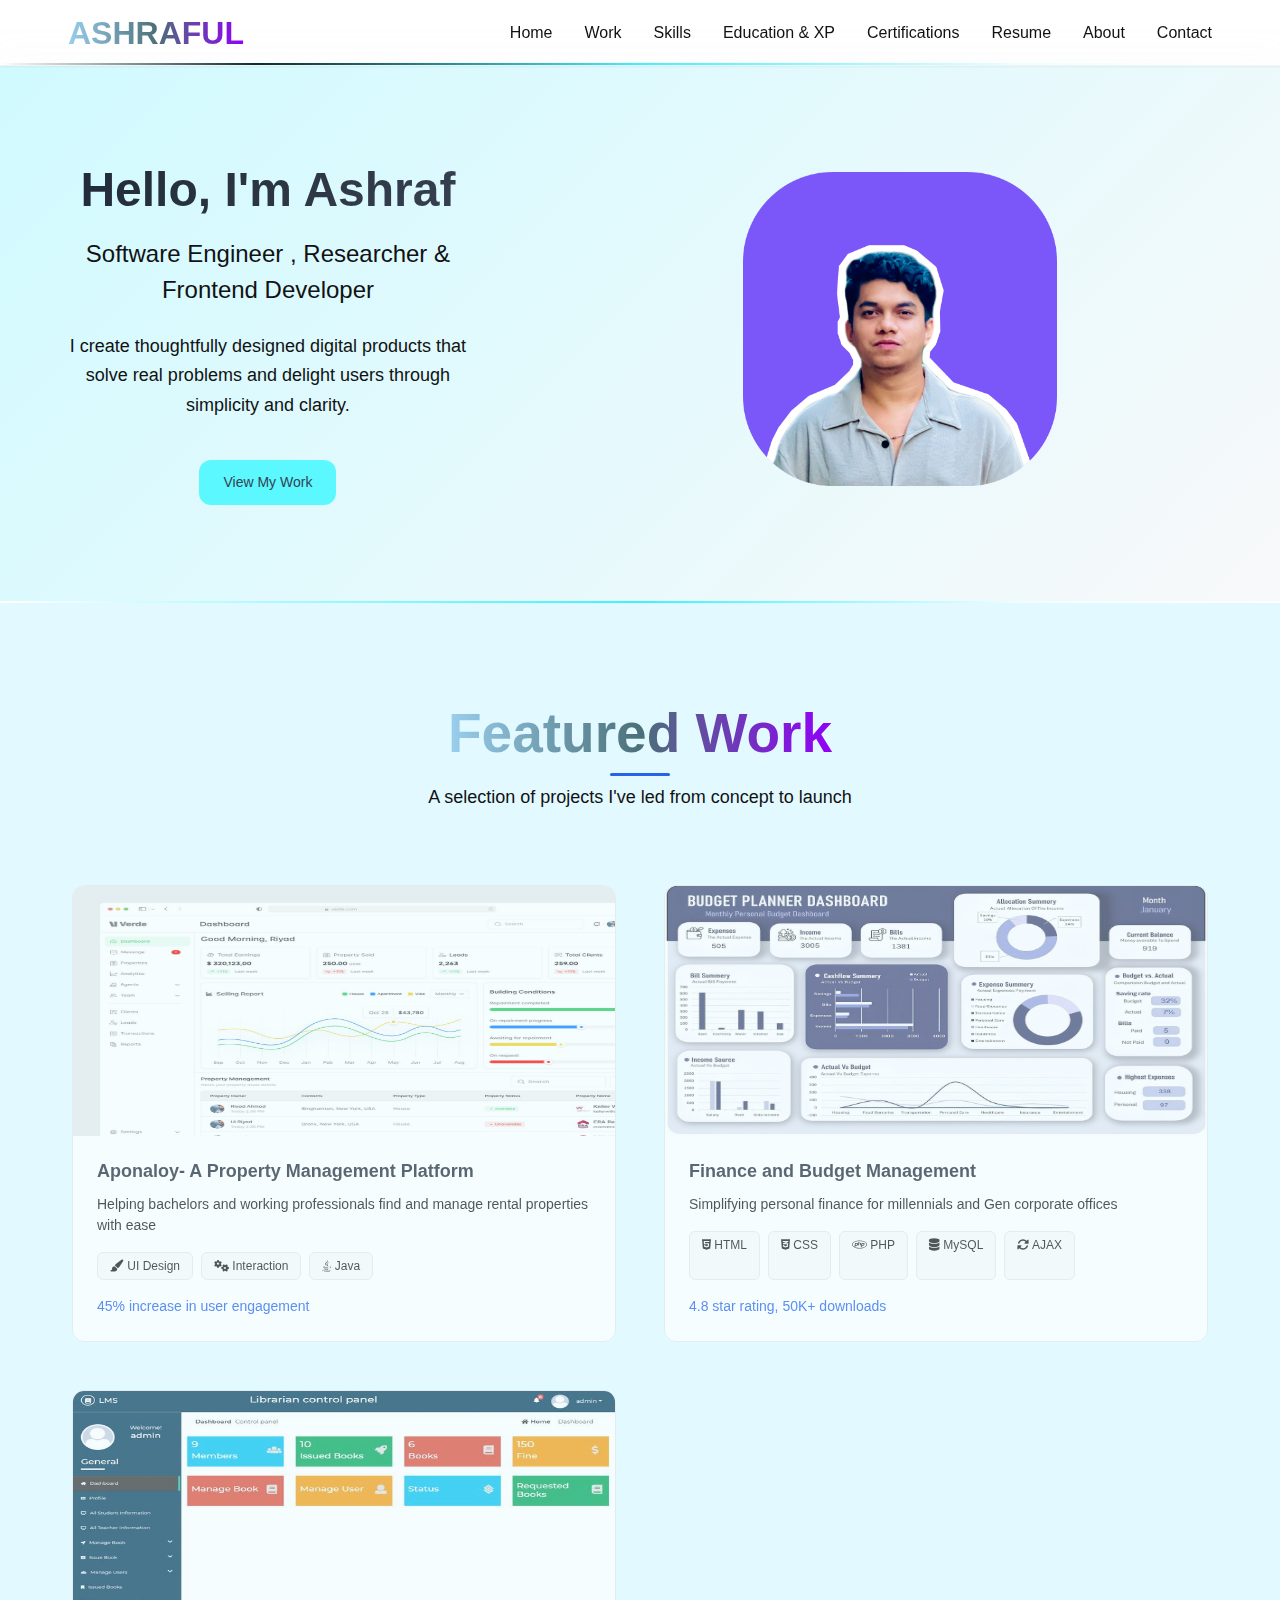
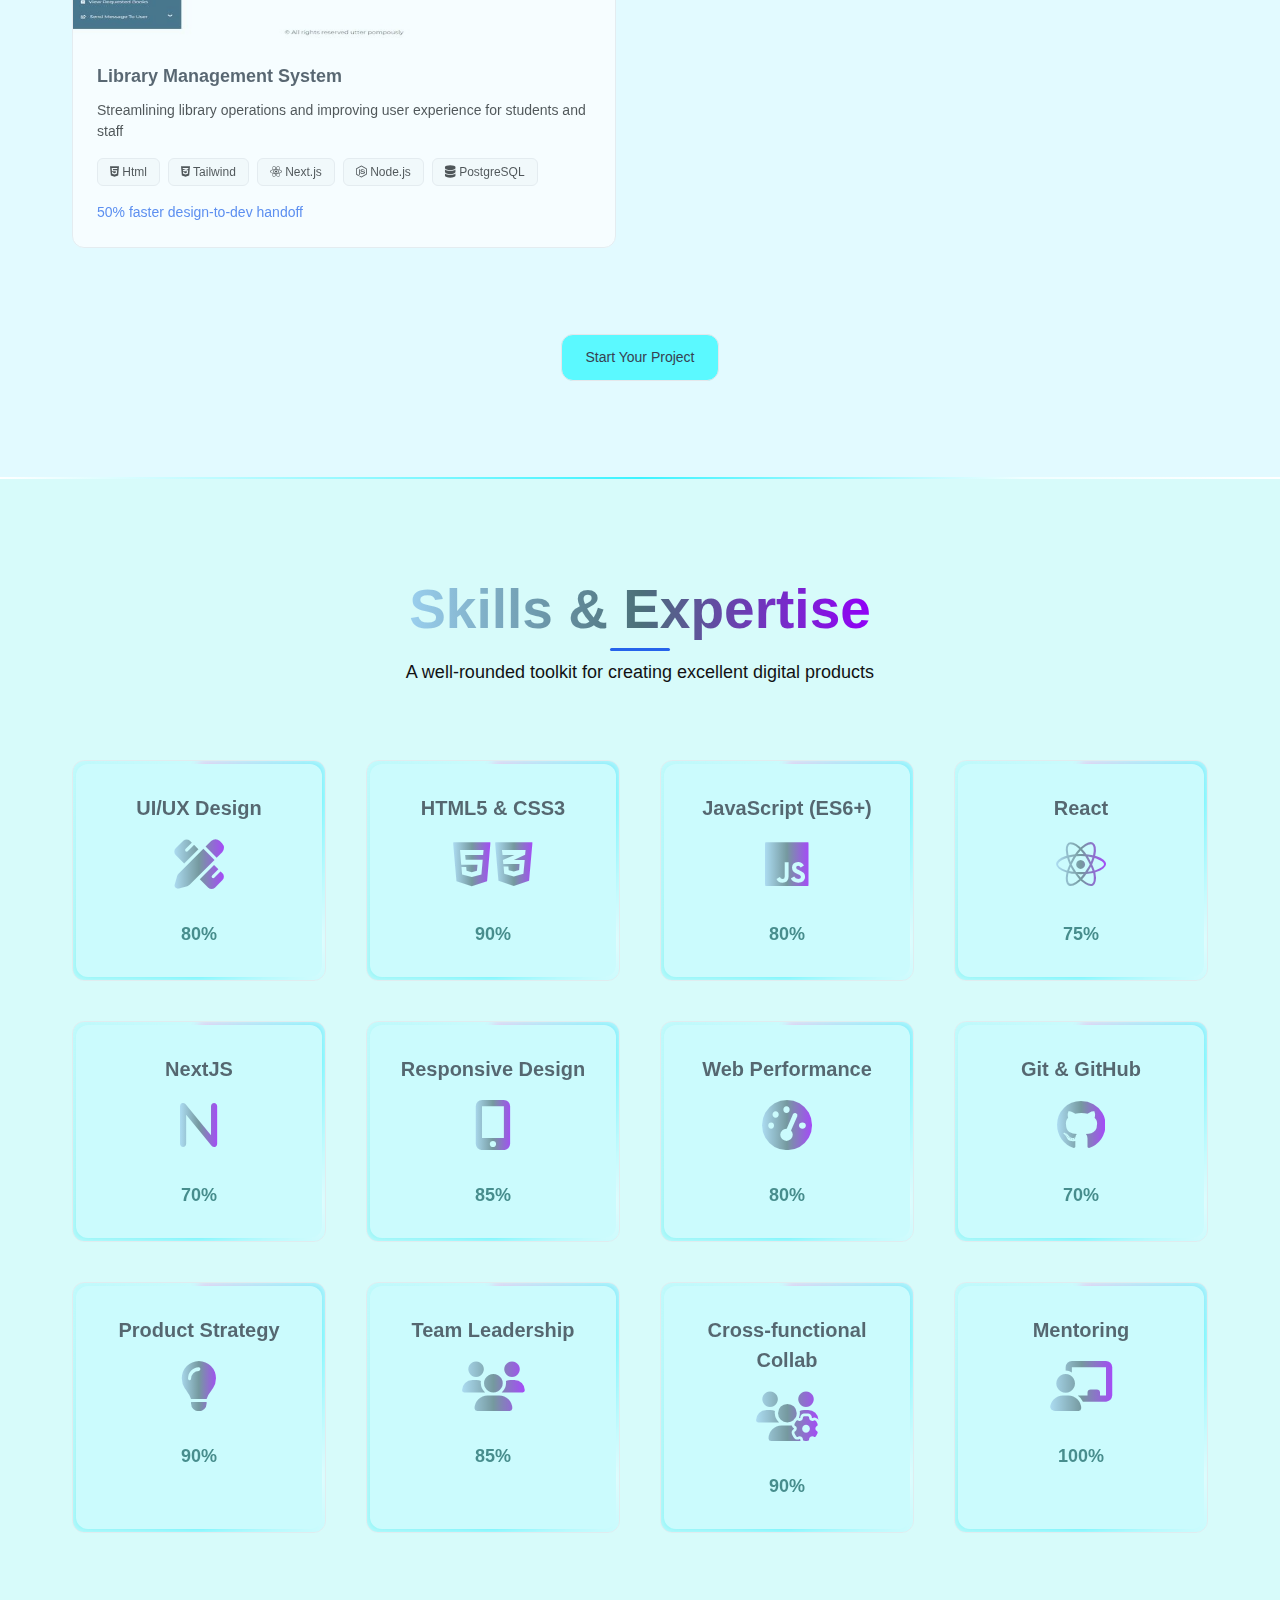
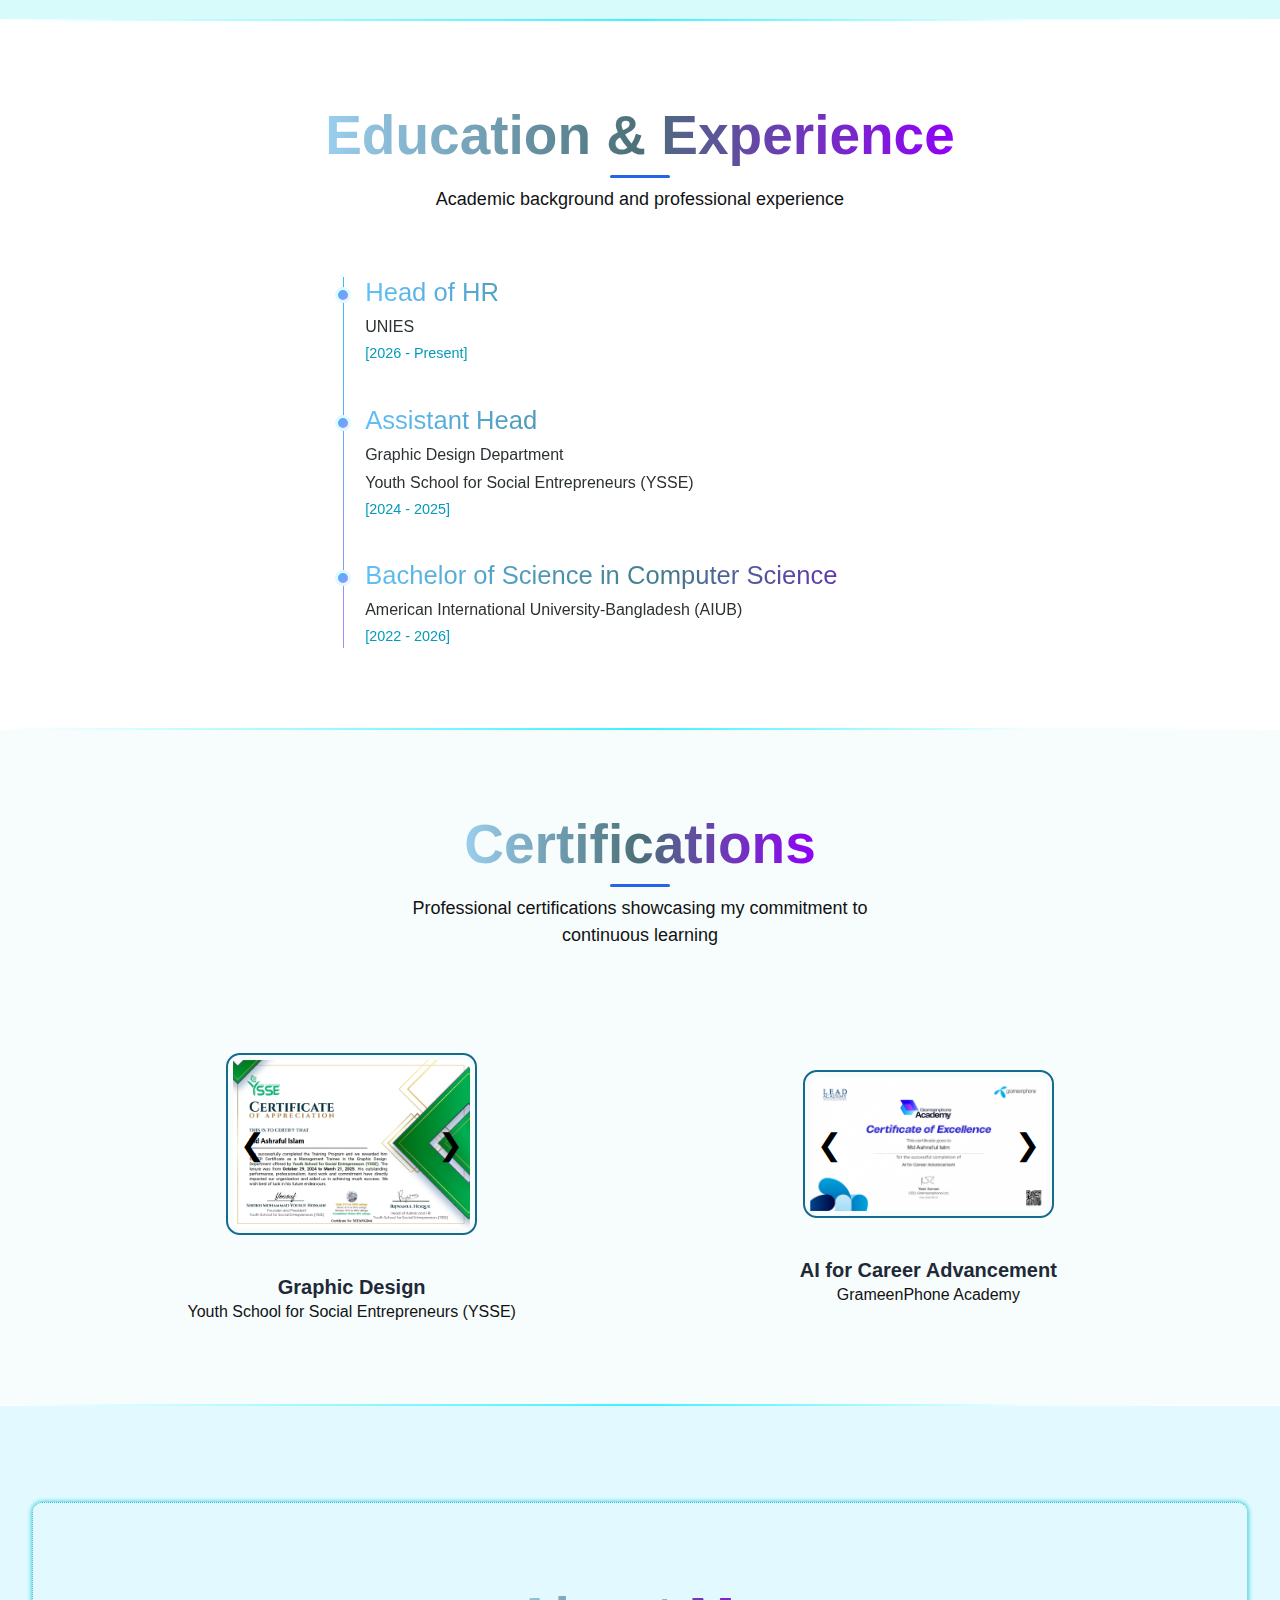
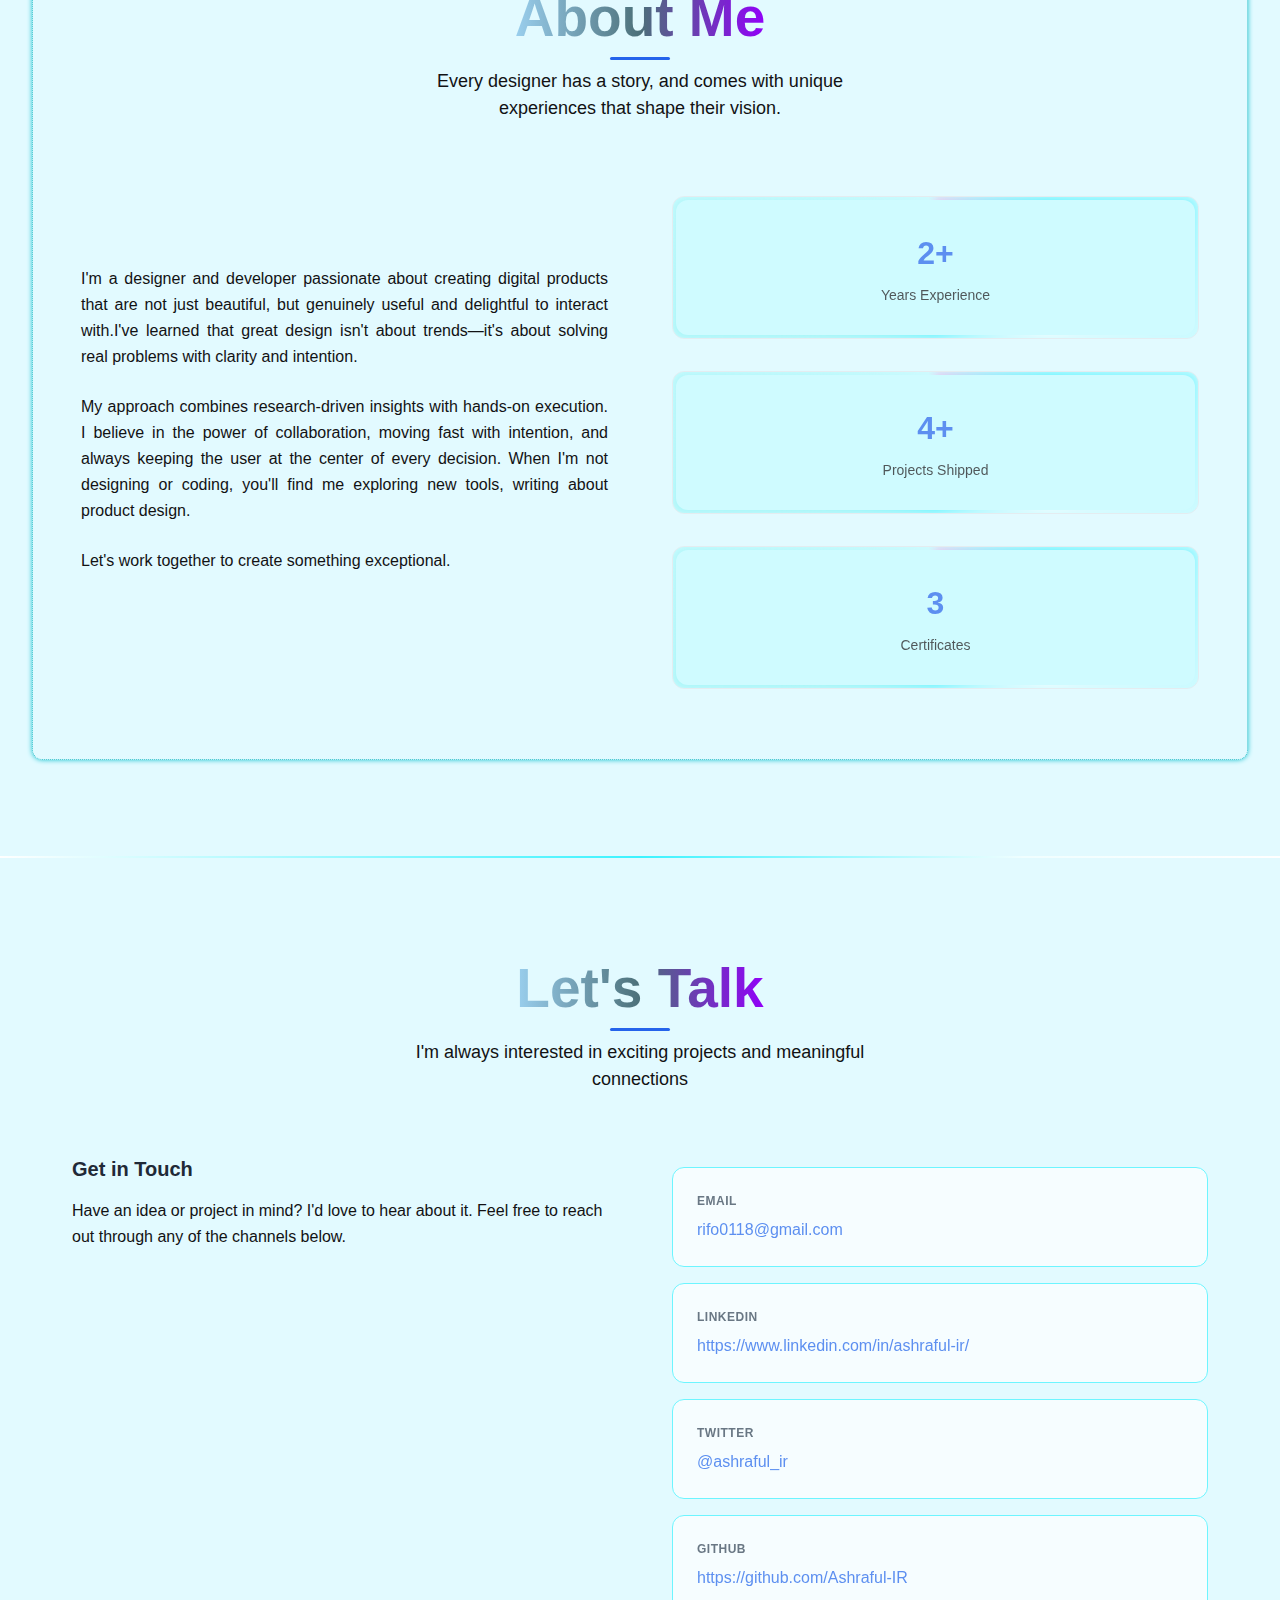
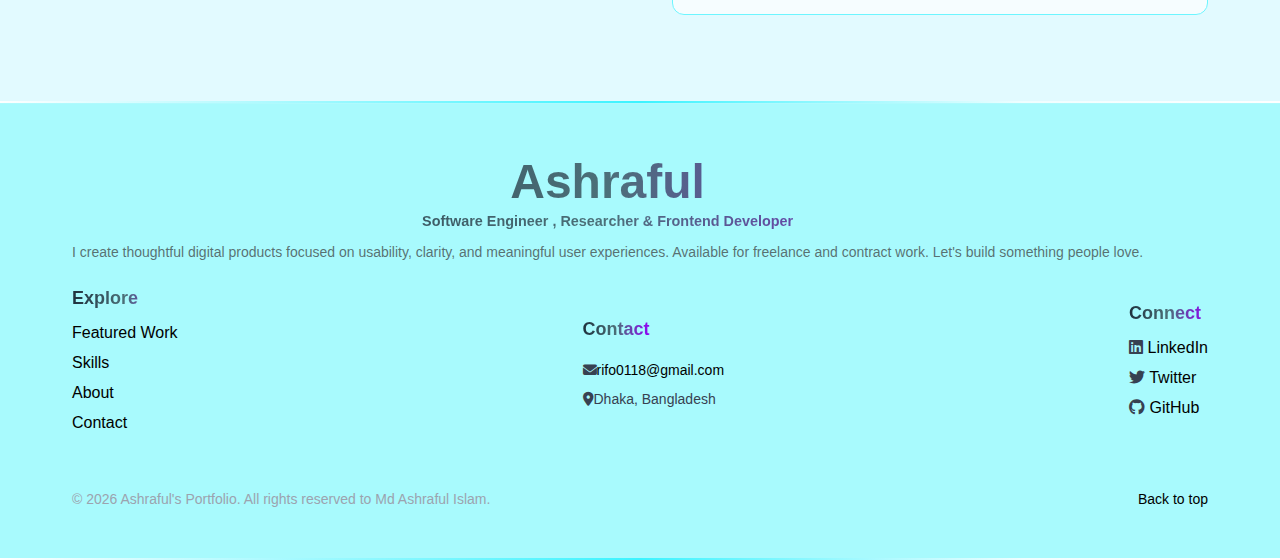
<file: index.html>
<!doctype html>
<html lang="en">

<head>
  <meta charset="UTF-8" />
  <meta name="viewport" content="width=device-width, initial-scale=1.0" />
  <meta name="description" content="Professional portfolio showcasing innovative work and expertise" />
  <title>Ashraf</title>
  <link rel="stylesheet" href="styles.css" />
  <!-- <link rel="stylesheet" href="responsive.css" />
   <link rel="stylesheet" href="style.css" /> -->
  <link rel="stylesheet" href="https://cdnjs.cloudflare.com/ajax/libs/font-awesome/6.5.1/css/all.min.css" />
  <style>
  </style>
</head>

<body>
  <!-- Navigation -->
  <nav class="navbar">
    <div class="nav-container">
      <div class="nav-logo">
        <a href="#hero">ASHRAFUL</a>
      </div>
      <ul class="nav-menu">
        <li><a href="#hero" class="nav-link">Home</a></li>
        <li><a href="#work" class="nav-link">Work</a></li>
        <li><a href="#skills" class="nav-link">Skills</a></li>
        <li><a href="#education" class="nav-link">Education & XP</a></li>
        <li><a href="#certification" class="nav-link">Certifications</a></li>
        <li><a href="#resume" class="nav-link">Resume</a></li>
        <li><a href="#about" class="nav-link">About</a></li>
        <li><a href="#contact" class="nav-link">Contact</a></li>
      </ul>
      <div class="hamburger" role="button" aria-label="Toggle navigation">
        <span></span>
        <span></span>
        <span></span>
      </div>
    </div>
  </nav>
  <!-- Hero Section -->
  <section id="hero" class="hero">
    <div class="container">
      <div class="hero-content">
        <h1 class="hero-title">Hello, I'm Ashraf</h1>
        <p class="hero-subtitle">
          Software Engineer , Researcher & Frontend Developer
        </p>
        <p class="hero-statement">
          I create thoughtfully designed digital products that solve real
          problems and delight users through simplicity and clarity.
        </p>
        <a href="#work" class="btn btn-primary">View My Work</a>
      </div>
    </div>

    <div>
      <img src="assets/Image/ashraf.PNG" alt="Picture of Ashraf" />
    </div>
  </section>
  <section id="line" class="line"></section>
  <!-- Work Section -->
  <section id="work" class="work">
    <div class="container">
      <div class="section-header">
        <h2>Featured Work</h2>
        <p>A selection of projects I've led from concept to launch</p>
      </div>

      <div class="projects-grid">
        <!-- Project 1 -->
        <a href="#blank" class="project-card">
          <div class="project-image">
            <img src="assets/Image/Property.png" alt="Project 1 Preview" />
          </div>
          <div class="project-info">
            <h3>Aponaloy- A Property Management Platform</h3>
            <p class="project-problem">
              Helping bachelors and working professionals find and manage rental properties with ease
            </p>
            <div class="project-tags">
              <span class="tag"><i class="fas fa-paint-brush"></i> UI Design</span>
              <span class="tag"><i class="fas fa-cogs"></i> Interaction</span>
              <span class="tag"><i class="fab fa-java"></i> Java</span>
            </div>
            <p class="project-outcome">45% increase in user engagement</p>
          </div>
        </a>

        <!-- Project 2 -->
        <a href="#blank" class="project-card">
          <div class="project-image">
            <img src="assets/Image/F&B.png" alt="Project 2 Preview" />
          </div>
          <div class="project-info">
            <h3>Finance and Budget Management</h3>
            <p class="project-problem">
              Simplifying personal finance for millennials and Gen corporate offices </p>
            <div class="project-tags">
              <span class="tag"><i class="fab fa-html5"></i> HTML</span>
              <span class="tag"><i class="fab fa-css3-alt"></i> CSS</span>
              <span class="tag"><i class="fab fa-php"></i> PHP</span>
              <span class="tag"><i class="fas fa-database"></i> MySQL</span>
              <span class="tag"><i class="fas fa-sync-alt"></i> AJAX</span>
            </div>
            <p class="project-outcome">4.8 star rating, 50K+ downloads</p>
          </div>
        </a>

        <!-- Project 3 -->
        <a href="#blank" class="project-card">
          <div class="project-image">
            <img src="assets/Image/image.png" alt="Project 3 Preview" />
          </div>
          <div class="project-info">
            <h3>Library Management System</h3>
            <p class="project-problem">
              Streamlining library operations and improving user experience for students and staff
            </p>
            <div class="project-tags">
              <span class="tag"><i class="fab fa-html5"></i> Html</span>
              <span class="tag"> <i class="fab fa-css3-alt"></i> Tailwind</span>
              <span class="tag"> <i class="fab fa-react"></i> Next.js</span>
              <span class="tag"><i class="fab fa-node-js"></i> Node.js</span>
              <span class="tag"> <i class="fas fa-database"></i> PostgreSQL</span>
            </div>
            <p class="project-outcome">50% faster design-to-dev handoff</p>
          </div>
        </a>

        <!-- Project 4 -->
        <!-- <a href="projects/project-4.html" class="project-card">
            <div class="project-image">
              <img src="assets/Image/IMG_5168.PNG" alt="Project 4 Preview" />
            </div>
            <div class="project-info">
              <h3>Learning Platform Redesign</h3>
              <p class="project-problem">
                Making online education more engaging and accessible
              </p>
              <div class="project-tags">
                <span class="tag">Web Design</span>
                <span class="tag">Accessibility</span>
                <span class="tag">Vue.js</span>
              </div>
              <p class="project-outcome">
                65% improvement in course completion
              </p>
            </div>
          </a> -->
      </div>

      <div class="cta-center">
        <a href="#contact" class="btn btn-secondary">Start Your Project</a>
      </div>
    </div>
  </section>
  <section id="" class="line"></section>
  <!-- Skills Section -->
  <section id="skills" class="skills">
    <div class="container">
      <div class="section-header">
        <h2>Skills & Expertise</h2>
        <p>A well-rounded toolkit for creating excellent digital products</p>
      </div>

      <div class="skills-grid">
        <div class="skill-category">
          <p class="heading">UI/UX Design</p>
          <p><i class="fas fa-pencil-ruler"></i></p>
          <p class="percentage">80%</p>
        </div>

        <div class="skill-category">
          <p class="heading">HTML5 & CSS3</p>
          <p><i class="fab fa-html5"></i> <i class="fab fa-css3-alt"></i></p>
          <p class="percentage">90%</p>

        </div>
        <div class="skill-category">
          <p class="heading">JavaScript (ES6+)</p>
          <p><i class="fab fa-js"></i></p>
          <p class="percentage">80%</p>

        </div>
        <div class="skill-category">
          <p class="heading">React</p>
          <p><i class="fa-brands fa-react"></i></p>
          <p class="percentage">75%</p>
        </div>
        <div class="skill-category">
          <p class="heading">NextJS</p>
          <p><i class="fa-solid fa-n"></i></p>
          <p class="percentage">70%</p>
        </div>
        <div class="skill-category">
          <p class="heading">Responsive Design</p>
          <p><i class="fas fa-mobile-alt"></i></p>
          <p class="percentage">85%</p>
        </div>
        <div class="skill-category">
          <p class="heading">Web Performance</p>
          <p><i class="fas fa-tachometer-alt"></i></p>
          <p class="percentage">80%</p>

        </div>

        <div class="skill-category">
          <p class="heading">Git & GitHub</p>
          <p><i class="fab fa-github"></i></p>
          <p class="percentage">70%</p>
        </div>

        <div class="skill-category">
          <p class="heading">Product Strategy</p>
          <p><i class="fas fa-lightbulb"></i></p>
          <p class="percentage">90%</p>

        </div>
        <div class="skill-category">
          <p class="heading">Team Leadership</p>
          <p><i class="fas fa-users"></i></p>
          <p class="percentage">85%</p>

        </div>
        <div class="skill-category">
          <p class="heading">Cross-functional Collab</p>
          <p><i class="fas fa-users-cog"></i></p>
          <p class="percentage">90%</p>

        </div>
        <div class="skill-category">
          <p class="heading">Mentoring</p>
          <p><i class="fas fa-chalkboard-teacher"></i></p>
          <p class="percentage">100%</p>
        </div>
      </div>
  </section>
  <section id="" class="line"></section>
  <!-- Education Section -->
  <section id="education" class="education">
    <div class="container">
      <div class="section-header">
        <h2>Education & Experience</h2>
        <p>Academic background and professional experience</p>
      </div>

      <div class="education-grid">
        <div class="education-item">
          <h3>Head of HR</h3>
          <p class="institution">UNIES</p>
          <p class="duration">[2026 - Present]</p>
          <!-- <p class="details">
                Graduated with honors, GPA: 3.8/4.0. Relevant coursework:
                Data Structures, Algorithms, Web Development, Database Systems.
              </p> -->
        </div>
        <div class="education-item">
          <h3>Assistant Head</h3>
          <p class="institution">Graphic Design Department</p>
          <p class="institution">Youth School for Social Entrepreneurs (YSSE)</p>
          <p class="duration">[2024 - 2025]</p>
          <!-- <p class="details">
              Graduated with honors, GPA: 3.8/4.0. Relevant coursework:
              Data Structures, Algorithms, Web Development, Database Systems.
            </p> -->
        </div>
        <div class="education-item">
          <h3>Bachelor of Science in Computer Science</h3>
          <p class="institution">American International University-Bangladesh (AIUB)</p>
          <p class="duration">[2022 - 2026]</p>
          <!-- <p class="details">
              Graduated with honors, GPA: 3.8/4.0. Relevant coursework:
              Data Structures, Algorithms, Web Development, Database Systems.
            </p> -->
        </div>
      </div>
  </section>
  <section id="" class="line"></section>
  <section id="certification" class="certification">
    <div class="container">
      <div class="section-header">
        <h2>Certifications</h2>
        <p>Professional certifications showcasing my commitment to continuous learning</p>
      </div>
      <div class="Ultimate-CC">
        <div class="C-container">
          <div class="cert-slider">
            <button class="cert-btn prev">&#10094;</button>
            <div class="cert-track">
              <img src="assets/Certificate/Intern.jpg" class="cert-slide">
              <img src="assets/Certificate/1.jpg" class="cert-slide">
              <img src="assets/Certificate/2.jpg" class="cert-slide">
              <img src="assets/Certificate/4.JPG" class="cert-slide">
            </div>

            <button class="cert-btn next">&#10095;</button>

          </div>
          <div class="cert-description">
            <h3>Graphic Design</h3>
            <p>Youth School for Social Entrepreneurs (YSSE)</p>
          </div>
        </div>

        <div class="C-container">
          <div class="cert-slider">
            <button class="cert-btn prev">&#10094;</button>
            <div class="cert-track">
              <img src="assets/Certificate/gp.jpg" class="cert-slide">

            </div>

            <button class="cert-btn next">&#10095;</button>

          </div>
          <div class="cert-description">
            <h3>AI for Career Advancement</h3>
            <p>GrameenPhone Academy</p>

          </div>
        </div>
      </div>
    </div>

  </section>
  <section id="" class="line"></section>
  <!-- About Section -->
  <section id="about" class="about">
    <div class="section-style">
      <div class="container">
        <div class="section-header">
          <h2>About Me</h2>
          <p>Every designer has a story, and comes with unique experiences that shape their vision.</p>
        </div>
        <div class="about-content">
          <div class="about-text">
            <p>
              I'm a designer and developer passionate about creating digital
              products that are not just beautiful, but genuinely useful and
              delightful to interact with.I've learned that
              great design isn't about trends—it's about solving real problems
              with clarity and intention.
            </p>
            <p>
              My approach combines research-driven insights with hands-on
              execution. I believe in the power of collaboration, moving fast
              with intention, and always keeping the user at the center of every
              decision. When I'm not designing or coding, you'll find me
              exploring new tools, writing about product design.
            </p>
            <p>Let's work together to create something exceptional.</p>
          </div>
          <div class="about-stats">
            <div class="skill-category">
              <div class="stat-number">2+</div>
              <div class="stat-label">Years Experience</div>
            </div>
            <div class="skill-category">
              <div class="stat-number">4+</div>
              <div class="stat-label">Projects Shipped</div>
            </div>
            <div class="skill-category">
              <div class="stat-number">3</div>
              <div class="stat-label">Certificates</div>

          </div>
        </div>
      </div>
    </div>

  </section>
  <section id="" class="line"></section>
  <!-- Contact Section -->
  <section id="contact" class="contact">
    <div class="container">
      <div class="section-header">
        <h2>Let's Talk</h2>
        <p>
          I'm always interested in exciting projects and meaningful
          connections
        </p>
      </div>

      <div class="contact-content">
        <div class="contact-info">
          <h3>Get in Touch</h3>
          <p>
            Have an idea or project in mind? I'd love to hear about it. Feel
            free to reach out through any of the channels below.
          </p>
        </div>

        <div class="contact-links">
          <a href="mailto:rifo0118@gmail.com" class="contact-link">
            <span class="link-label">Email</span>
            <span class="link-value">rifo0118@gmail.com</span>
          </a>
          <a href="https://linkedin.com" target="_blank" rel="noopener noreferrer" class="contact-link">
            <span class="link-label">LinkedIn</span>
            <span class="link-value">https://www.linkedin.com/in/ashraful-ir/</span>
          </a>
          <a href="https://twitter.com" target="_blank" rel="noopener noreferrer" class="contact-link">
            <span class="link-label">Twitter</span>
            <span class="link-value">@ashraful_ir</span>
          </a>
          <a href="https://github.com" target="_blank" rel="noopener noreferrer" class="contact-link">
            <span class="link-label">GitHub</span>
            <span class="link-value">https://github.com/Ashraful-IR</span>
          </a>
        </div>
      </div>
    </div>
  </section>
  <section id="" class="line"></section>
  <!-- Footer -->
  <footer class="footer">
    <div class="container footer-grid">
      <div class="footer-about">
        <h3 style="text-align: center; font-size: 3em">
          Ashraful
          <span style="display: block; font-size: 0.3em">Software Engineer , Researcher & Frontend Developer</span>
        </h3>
        <p>
          I create thoughtful digital products focused on usability, clarity,
          and meaningful user experiences. Available for freelance and
          contract work. Let's build something people love.
        </p>
      </div>

      <div class="footer-links">
        <h4>Explore</h4>
        <ul>
          <li><a href="#work">Featured Work</a></li>
          <li><a href="#skills">Skills</a></li>
          <li><a href="#about">About</a></li>
          <li><a href="#contact">Contact</a></li>
        </ul>
      </div>

      <div class="footer-contact">
        <h4>Contact</h4>
        <span><i class="fas fa-envelope"></i><a href="mailto:rifo0118@gmail.com">rifo0118@gmail.com</a></span>
        <span><i class="fas fa-map-marker-alt"></i>Dhaka, Bangladesh</span>
      </div>

      <div class="footer-social">
        <h4>Connect</h4>
        <ul class="social-list">
          <li>
            <i class="fab fa-linkedin"></i>
            <a href="https://linkedin.com" target="_blank" rel="noopener noreferrer">LinkedIn</a>
          </li>
          <li>
            <i class="fab fa-twitter"></i>
            <a href="https://twitter.com" target="_blank" rel="noopener noreferrer">Twitter</a>
          </li>
          <li>
            <i class="fab fa-github"></i>
            <a href="https://github.com" target="_blank" rel="noopener noreferrer">GitHub</a>
          </li>
        </ul>
      </div>

      <div class="footer-bottom" aria-hidden="false">
        <p class="small">
          &copy; 2026 Ashraful's Portfolio. All rights reserved to Md Ashraful
          Islam.
        </p>
        <a href="#hero" class="scroll-to-top">Back to top</a>
      </div>
    </div>
  </footer>
  <section id="" class="line"></section>
  <script src="script.js"></script>
</body>

</html>
</file>
<file: styles.css>
/* *
 * Portfolio Website - Global Styles
 * Design System: Minimal, Professional, Accessible
 */

/* ========== CSS Custom Properties ========== */
:root {
  /* Color Palette */
  --color-primary: #2563eb;
  /* Accent color - Professional blue */
  --color-bg-light: #ffffff;
  /* Main background */
  --color-bg-gray: #f8f9fa;
  /* Secondary background */
  --color-text-primary: #1f2937;
  /* Body text - Dark gray */
  --color-text-secondary: #121214;
  /* Muted text - Medium gray */
  --color-text-muted: #9ca3af;
  /* Very muted - Light gray */
  --color-border: #e5e7eb;
  /* Subtle borders */
  --color-border-light: #f3f4f6;
  /* Very subtle borders */

  /* Typography */
  --font-family-display:
    -apple-system, BlinkMacSystemFont, "Segoe UI", "Helvetica Neue", sans-serif;
  --font-family-body:
    -apple-system, BlinkMacSystemFont, "Segoe UI", "Helvetica Neue", sans-serif;
  --font-size-xs: 0.75rem;
  /* 12px */
  --font-size-sm: 0.875rem;
  /* 14px */
  --font-size-base: 1rem;
  /* 16px */
  --font-size-lg: 1.125rem;
  /* 18px */
  --font-size-xl: 1.25rem;
  /* 20px */
  --font-size-2xl: 1.5rem;
  /* 24px */
  --font-size-3xl: 2rem;
  /* 32px */
  --font-size-4xl: 2.5rem;
  /* 40px */
  --font-size-5xl: 3rem;
  /* 48px */

  /* Line Heights */
  --line-height-tight: 1.25;
  --line-height-snug: 1.375;
  --line-height-normal: 1.5;
  --line-height-relaxed: 1.625;
  --line-height-loose: 2;

  /* Spacing Scale */
  --space-1: 0.25rem;
  /* 4px */
  --space-2: 0.5rem;
  /* 8px */
  --space-3: 0.75rem;
  /* 12px */
  --space-4: 1rem;
  /* 16px */
  --space-5: 1.25rem;
  /* 20px */
  --space-6: 1.5rem;
  /* 24px */
  --space-8: 2rem;
  /* 32px */
  --space-10: 2.5rem;
  /* 40px */
  --space-12: 3rem;
  /* 48px */
  --space-16: 4rem;
  /* 64px */
  --space-20: 5rem;
  /* 80px */
  --space-24: 6rem;
  /* 96px */

  /* Border Radius */
  --radius-sm: 0.375rem;
  /* 6px */
  --radius-md: 0.5rem;
  /* 8px */
  --radius-lg: 0.75rem;
  /* 12px */
  --radius-xl: 1rem;
  /* 16px */

  /* Shadows */
  --shadow-sm: 0 1px 2px 0 rgba(0, 0, 0, 0.05);
  --shadow-md:
    0 4px 6px -1px rgba(0, 0, 0, 0.1), 0 2px 4px -1px rgba(0, 0, 0, 0.06);
  --shadow-lg:
    0 10px 15px -3px rgba(0, 0, 0, 0.1), 0 4px 6px -2px rgba(0, 0, 0, 0.05);
  --shadow-xl:
    0 20px 25px -5px rgba(0, 0, 0, 0.1), 0 10px 10px -5px rgba(0, 0, 0, 0.04);

  /* Transitions */
  --transition-fast: 150ms ease-out;
  --transition-base: 200ms ease-out;
  --transition-slow: 300ms ease-out;
}

/* ========== Reset & Base Styles ========== */
*,
*::before,
*::after {
  margin: 0;
  padding: 0;
  box-sizing: border-box;
}

html {
  scroll-behavior: smooth;
}

body {
  font-family: var(--font-family-body);
  font-size: var(--font-size-base);
  line-height: var(--line-height-normal);
  color: var(--color-text-primary);
  background-color: var(--color-bg-light);
  -webkit-font-smoothing: antialiased;
  -moz-osx-font-smoothing: grayscale;
}

/* Remove default list styles */
ul,
ol {
  list-style: none;
}

/* Links */
a {
  color: var(--color-primary);
  text-decoration: none;
  transition: color var(--transition-base);
}

a:hover {
  color: var(--color-primary);
  opacity: 0.8;
}

a:focus-visible {
  outline: 2px solid var(--color-primary);
  outline-offset: 2px;
}

/* ========== Container ========== */
.container {
  max-width: 1200px;
  margin: 0 auto;
  padding: 0 var(--space-4);
}

.line {
  width: 100%;
  height: 2px;
  background: linear-gradient(
    90deg,
    transparent 0%,
    #3cf3ff 50%,
    #0b2c2f 20%,
    #3cf3ff 50%,
    #f0feff 80%,
    transparent 100%
  );
  /* box-shadow: 0 0 10px #ffffff, 0 0 20px #f2f5f2, 0 0 30px rgba(208, 212, 208, 0.5); */
  /* animation: neon-flow 2.5s infinite; */
  margin: 0 auto;
}
.education {
  padding: 80px 20px;
  background: #ffffff;
  color: #28292c;
  display: flex;
  justify-content: center;
  align-items: center;
}

.education .container {
  max-width: 900px;
  margin: 0 auto;
  position: relative;
}

/* Section Header */

.section-header p {
  margin-top: 10px;
  color: #101b2c;
  font-size: 1.05rem;
  text-align: wrap;
}

/* Timeline Grid */
.education-grid {
  position: relative;
  padding-left: 40px;
  display: flex;
  flex-direction: column;
  gap: 40px;
}

/* Vertical line */
.education-grid::before {
  content: "";
  position: absolute;
  left: 18px;
  top: 0;
  width: 1px;
  height: 100%;
  background: linear-gradient(#38bdf8, #a78bfa);
  /* ===== Minimal Vertical Timeline ===== */
  .education {
    padding: 80px 20px;
    background: #0f172a;
    color: #e5e7eb;
  }

  .education .container {
    max-width: 800px;
    margin: 0 auto;
  }

  /* Timeline */
  .education-grid {
    position: relative;
    padding-left: 40px;
    display: flex;
    flex-direction: column;
    gap: 40px;
  }

  /* Vertical line */
  .education-grid::before {
    content: "";
    position: absolute;
    left: 18px;
    top: 0;
    width: 1px;
    height: 100%;
    background: linear-gradient(#38bdf8, #a78bfa);
    border-radius: 2px;
  }

  /* Timeline node */
  .education-item::before {
    content: "";
    position: absolute;
    left: -30px;
    top: 5px;
    width: 16px;
    height: 16px;
    background: linear-gradient(135deg, #38bdf8, #a78bfa);
    border-radius: 50%;
    border: 3px solid #0f172a;
  }

  /* Text styling */
  .education-item h3 {
    font-size: 1.3rem;
    margin-bottom: 4px;
    color: #f1f5f9;
  }

  .institution {
    font-weight: 600;
    color: #38bdf8;
    margin-bottom: 2px;
  }

  .duration {
    font-size: 0.9rem;
    color: #a78bfa;
    margin-bottom: 4px;
  }

  .details {
    font-size: 0.95rem;
    line-height: 1.5;
    color: #cbd5f1;
  }

  /* Responsive */
  @media (max-width: 600px) {
    .education-grid {
      padding-left: 30px;
      gap: 30px;
    }

    .education-item::before {
      left: -28px;
      width: 12px;
      height: 12px;
      top: 5px;
    }
  }
}

/* Timeline items */
.education-item {
  position: relative;
  /*padding: 20px 25px;*/
  /*background: rgba(15, 23, 42, 0.7);*/
  /*border-radius: 12px;*/
  /*border: 1px solid rgba(148, 163, 184, 0.15);*/
  backdrop-filter: blur(8px);
  transition: transform 0.3s ease;
}

/* Node circle */
.education-item::before {
  content: "";
  position: absolute;
  left: -30px;
  top: 10px;
  width: 16px;
  height: 16px;
  background: linear-gradient(135deg, #38bdf8, #a78bfa);
  border-radius: 50%;
  border: 3px solid #e2faff;
}

/* Hover effect */
.education-item:hover {
  transform: translateX(6px);
}

/* Text */
.education-item h3 {
  font-size: 1.6rem;
  font-weight: 500;
  margin-bottom: 6px;
  background: linear-gradient(
    90deg,
    rgb(95, 192, 248),
    rgb(66, 124, 139),
    rgb(118, 8, 196)
  );
  -webkit-background-clip: text;
  background-clip: text;
  color: transparent;
}

.institution {
  font-weight: 400;
  color: #2c3133;
  margin-bottom: 4px;
}

.duration {
  font-size: 0.9rem;
  color: #059bbc;
  margin-bottom: 12px;
}

.details {
  font-size: 0.95rem;
  line-height: 1.6;
  color: #cbd5f1;
}

/* Responsive */
@media (max-width: 600px) {
  .education-grid {
    padding-left: 30px;
    gap: 30px;
  }

  .education-item::before {
    left: -18px;
    width: 12px;
    height: 12px;
    top: 12px;
  }
}

/* ===== Certification Section ===== */
.certification {
  padding: 80px 20px;
  background: #ddf7f739;
  color: #e5e7eb;
}

.container {
  max-width: 1200px;
  margin: 0 auto;
  padding: 0 15px; /* small padding for mobile */
}
.C-container {
  display: flex;
  flex-direction: column;
  flex-wrap: wrap;
  justify-content: center;
  align-items: center;
  text-align: center;
  width: 49%;
}
.Ultimate-CC {
  display: flex;
  flex-direction: row;
  flex-wrap: wrap;
  justify-content: center;
  align-items: center;
  gap: 20px;
}

/* slider shell */
.cert-slider {
  position: relative;
  overflow: hidden;
  width: 45%;
  max-width: 800px;
  height: auto;
  margin: 40px auto;
  border: 2px solid #166a8e;
  border-radius: 14px;
  box-sizing: border-box;
}

/* moving track */
.cert-track {
  display: flex;
  transition: transform 0.6s cubic-bezier(0.22, 1, 0.36, 1);
}

/* each slide */
.cert-slide {
  flex: 0 0 100%;
  width: 100%;
  height: 80%;
  object-fit: contain;
  padding: 5px;
}

/* buttons */
.cert-btn {
  position: absolute;
  top: 50%;
  transform: translateY(-50%);
  background: transparent;
  color: rgb(0, 0, 0);
  border: none;
  font-size: 30px;
  cursor: pointer;
  z-index: 5;
}

.cert-btn.prev {
  left: 12px;
}
.cert-btn.next {
  right: 12px;
}

.cert-btn:hover {
  color: rgba(251, 248, 248, 0.85);
}

/* Responsive adjustments */

/* Small devices (mobile) */
@media (max-width: 600px) and (max-width: 576px) {
  .cert-slide {
    flex: 0 0 100%;
    height: auto;
  }
  .cert-slider {
    width: auto;
  }
  .C-container {
    flex-direction: column;
  }
  .Ultimate-CC {
    justify-content: center;
  }
}

/* Medium devices (tablet) */
@media (min-width: 601px) and (max-width: 992px) {
  .cert-slide {
    flex: 0 0 50%; /* show 2 slides */
    height: auto;
  }
  .Ultimate-CC {
    justify-content: center;
  }
}

/* Large devices (desktop) */
@media (min-width: 993px) {
  .cert-slide {
    flex: 0 0 33.33%; /* show 3 slides */
    height: auto;
  }
}

/* ========== Typography ========== */
h1,
h2,
h3,
h4,
h5,
h6 {
  font-family: var(--font-family-display);
  color: var(--color-text-primary);
  line-height: var(--line-height-tight);
  font-weight: 600;
}

h1 {
  font-size: var(--font-size-4xl);
}

h2 {
  font-size: var(--font-size-3xl);
  margin-bottom: var(--space-6);
}

h3 {
  font-size: var(--font-size-xl);
}

h4 {
  font-size: var(--font-size-lg);
}

p {
  color: var(--color-text-secondary);
  margin-bottom: var(--space-4);
}

p:last-child {
  margin-bottom: 0;
}

/* ========== Navigation ========== */
.navbar {
  position: fixed;
  top: 0;
  left: 0;
  right: 0;
  background-color: rgba(255, 255, 255, 0.95);
  backdrop-filter: blur(10px);
  border-bottom: 1px solid var(--color-border-light);
  z-index: 1000;
  transition: box-shadow var(--transition-base);
  overflow: hidden;
}

.navbar::after {
  content: "";
  position: absolute;
  bottom: 0;
  left: 0;
  width: 100%;
  height: 2px;
  background: linear-gradient(
    90deg,
    transparent 0%,
    #0b2c2f 20%,
    #3cf3ff 50%,
    #f0feff 80%,

    transparent 100%
  );
  box-shadow:
    0 0 10px #ffffff,
    0 0 20px #f2f5f2,
    0 0 30px rgba(208, 212, 208, 0.5);
  animation: neon-flow 2.5s linear infinite;
}

@keyframes neon-flow {
  0% {
    transform: translateX(-100%);
  }

  100% {
    transform: translateX(100%);
  }
}

.navbar:not(:has(.hamburger:checked)) {
  box-shadow: var(--shadow-sm);
}

.nav-container {
  max-width: 1200px;
  margin: 0 auto;
  padding: var(--space-4) var(--space-4);
  display: flex;
  justify-content: space-between;
  align-items: center;
}

@media (min-width: 768px) {
  .nav-container {
    padding: var(--space-4) var(--space-8);
  }
}

.nav-logo a {
  font-size: var(--font-size-2xl);
  font-weight: 600;
  color: var(--color-text-primary);
  transition: color var(--transition-base);
}

.nav-logo a:hover {
  color: var(--color-primary);
}

.nav-menu {
  display: none;
  gap: var(--space-8);
}

@media (min-width: 768px) {
  .nav-menu {
    display: flex;
  }
}

.nav-link {
  color: var(--color-text-secondary);
  font-size: var(--font-size-1xl);
  font-weight: 500;
  position: relative;
  transition: color var(--transition-base);
}

.nav-link::after {
  content: "";
  position: absolute;
  bottom: -4px;
  left: 0;
  width: 0;
  height: 2px;
  background-color: var(--color-primary);
  transition: width var(--transition-base);
}

.nav-link:hover {
  color: var(--color-primary);
}

.nav-link:hover::after {
  width: 100%;
}

/* Hamburger Menu */
.hamburger {
  display: flex;
  flex-direction: column;
  gap: 5px;
  cursor: pointer;
  background: none;
  border: none;
  padding: 0;
}

@media (min-width: 768px) {
  .hamburger {
    display: none;
  }
}

.hamburger span {
  width: 24px;
  height: 2px;
  background-color: var(--color-text-primary);
  border-radius: var(--radius-md);
  transition: all var(--transition-base);
}

/* Mobile menu active state */
.nav-menu.active {
  display: flex;
  position: absolute;
  top: 64px;
  right: var(--space-4);
  left: var(--space-4);
  background-color: var(--color-bg-light);
  flex-direction: column;
  padding: var(--space-4);
  border-radius: var(--radius-md);
  box-shadow: var(--shadow-lg);
}

/* Space for fixed navbar */
body {
  padding-top: 64px;
}

/* ========== Footer ========== */
.footer {
  background-color: #ffffff;
  color: #000000;
  border-top: 1px solid var(--color-border-light);
  padding: var(--space-8) 0;
}

.footer a {
  color: #000000;
  text-decoration: none;
  transition: color var(--transition-fast);
}

.footer a:hover {
  color: var(--color-primary);
}

.footer-grid {
  display: grid;
  grid-template-columns: 1fr 160px 200px 160px;
  gap: var(--space-6);
  align-items: start;
}

.footer h3,
.footer h4 {
  margin-bottom: var(--space-3);
  color: #000000;
}

.footer p.small {
  margin: 0;
  font-size: var(--font-size-sm);
  color: var(--color-text-muted);
}

.footer-bottom {
  grid-column: 1 / -1;
  display: flex;
  justify-content: space-between;
  align-items: center;
  margin-top: var(--space-6);
}

.footer-links ul,
.social-list {
  list-style: none;
  padding: 0;
  margin: 0;
}

.footer-links li,
.social-list li {
  margin-bottom: 6px;
}

@media (max-width: 800px) {
  .footer-grid {
    grid-template-columns: 1fr;
  }

  .footer-bottom {
    flex-direction: column;
    gap: var(--space-3);
    align-items: flex-start;
  }
}

/* ========== Buttons ========== */
.btn {
  display: inline-block;
  padding: var(--space-3) var(--space-6);
  border-radius: var(--radius-lg);
  font-size: var(--font-size-sm);
  font-weight: 500;
  border: none;
  cursor: pointer;
  transition: all var(--transition-base);
  text-align: center;
  vertical-align: middle;
}

.btn:focus-visible {
  outline: 2px solid var(--color-primary);
  outline-offset: 2px;
}

.btn-primary {
  background-color: var(--color-primary);
  color: white;
}

.btn-primary:hover {
  background-color: #1d4ed8;
  transform: translateY(-1px);
  box-shadow: var(--shadow-md);
}

.btn-primary:active {
  transform: translateY(0);
}

.btn-secondary {
  background-color: var(--color-bg-gray);
  color: var(--color-text-primary);
  border: 1px solid var(--color-border);
}

.btn-secondary:hover {
  background-color: var(--color-border-light);
  border-color: var(--color-border);
  transform: translateY(-1px);
  box-shadow: var(--shadow-md);
}

.btn-secondary:active {
  transform: translateY(0);
}

/* ========== Hero Section ========== */
.hero {
  padding: var(--space-20) var(--space-4);
  text-align: center;
  background: linear-gradient(135deg, #d0faff 0%, #f8f9fa 100%);
}

@media (min-width: 768px) {
  .hero {
    padding: var(--space-24) var(--space-8);
  }
}

.hero-content {
  max-width: 600px;
  margin: 0 auto;
}

.hero-title {
  font-size: var(--font-size-5xl);
  margin-bottom: var(--space-4);
  background: linear-gradient(
    135deg,
    var(--color-text-primary) 0%,
    #374151 100%
  );
  -webkit-background-clip: text;
  -webkit-text-fill-color: transparent;
  background-clip: text;
}

@media (max-width: 768px) {
  .hero-title {
    font-size: var(--font-size-4xl);
  }
}

.hero-subtitle {
  font-size: var(--font-size-2xl);
  color: var(--color-text-secondary);
  margin-bottom: var(--space-6);
}

.hero-statement {
  font-size: var(--font-size-lg);
  color: var(--color-text-secondary);
  margin-bottom: var(--space-10);
  line-height: var(--line-height-relaxed);
}

/* ========== Section Headers ========== */
.section-header {
  text-align: center;
  margin-bottom: var(--space-16);
}

.section-header h2 {
  position: relative;
  display: inline-block;
  margin-bottom: var(--space-4);
}

.section-header h2::after {
  content: "";
  position: absolute;
  bottom: -8px;
  left: 50%;
  transform: translateX(-50%);
  width: 60px;
  height: 3px;
  background-color: var(--color-primary);
  border-radius: var(--radius-md);
}

.section-header p {
  color: var(--color-text-secondary);
  font-size: var(--font-size-lg);
  max-width: 500px;
  margin: 0 auto;
}

/* ========== Projects Section ========== */
.work {
  padding: var(--space-20) var(--space-4);
  background-color: #e2faff;
}

@media (min-width: 768px) {
  .work {
    padding: var(--space-24) var(--space-8);
  }
}

.projects-grid {
  display: grid;
  grid-template-columns: 1fr;
  gap: var(--space-12);
  margin-bottom: var(--space-16);
}

@media (min-width: 768px) {
  .projects-grid {
    grid-template-columns: repeat(2, 1fr);
  }
}

@media (min-width: 1024px) {
  .projects-grid {
    grid-template-columns: repeat(2, 1fr);
  }
}

.project-card {
  display: flex;
  flex-direction: column;
  height: 100%;
  background-color: var(--color-bg-light);
  border: 1px solid var(--color-border);
  border-radius: var(--radius-lg);
  overflow: hidden;
  transition: all var(--transition-base);
  cursor: pointer;
  color: inherit;
}

.project-card:hover {
  border-color: var(--color-primary);
  box-shadow: var(--shadow-lg);
  transform: translateY(-4px);
}

.project-image {
  width: 100%;
  height: 250px;
  background: linear-gradient(
    135deg,
    var(--color-bg-gray) 0%,
    var(--color-border-light) 100%
  );
  overflow: hidden;
}

.project-image img {
  width: 100%;
  height: 100%;
  object-fit: cover;
  transition: transform var(--transition-slow);
}

.project-card:hover .project-image img {
  transform: scale(1.05);
}

.project-info {
  padding: var(--space-6);
  display: flex;
  flex-direction: column;
  flex-grow: 1;
}

.project-info h3 {
  color: var(--color-text-primary);
  margin-bottom: var(--space-3);
  font-size: var(--font-size-lg);
}

.project-problem {
  color: var(--color-text-secondary);
  font-size: var(--font-size-sm);
  margin-bottom: var(--space-4);
}

.project-tags {
  display: flex;
  flex-wrap: wrap;
  gap: var(--space-2);
  margin-bottom: var(--space-4);
  flex-grow: 1;
}

.tag {
  display: inline-block;
  background-color: var(--color-bg-gray);
  color: var(--color-text-secondary);
  padding: var(--space-1) var(--space-3);
  border-radius: var(--radius-sm);
  font-size: var(--font-size-xs);
  font-weight: 500;
  border: 1px solid var(--color-border);
}

.project-outcome {
  color: var(--color-primary);
  font-size: var(--font-size-sm);
  font-weight: 500;
}

.cta-center {
  text-align: center;
  padding-top: var(--space-8);
}

/* ========== Skills Section ========== */
.skills {
  padding: var(--space-20) var(--space-4);
  background-color: #8cf3f259;
}

@media (min-width: 768px) {
  .skills {
    padding: var(--space-24) var(--space-8);
  }
}

.skills-grid {
  display: grid;
  grid-template-columns: 1fr;
  gap: var(--space-10);
}

@media (min-width: 640px) {
  .skills-grid {
    grid-template-columns: repeat(2, 1fr);
  }
}

@media (min-width: 1024px) {
  .skills-grid {
    grid-template-columns: repeat(4, 1fr);
  }
}

.skill-category {
  background-color: var(--color-bg-light);
  padding: var(--space-8);
  border-radius: var(--radius-lg);
  border: 1px solid var(--color-border);
  transition: all var(--transition-base);
  display: flex;
  flex-direction: column;
  justify-content: space-between;
  align-items: center;
  text-align: center;
}
.skill-category i {
  font-size: 50px;
  background: linear-gradient(
    90deg,
    rgb(154, 207, 238),
    rgb(76, 112, 121),
    rgb(145, 0, 248)
  );
  -webkit-background-clip: text;
  -webkit-text-fill-color: transparent;
  margin-bottom: var(--space-4);
  border-radius: 5px;
}
.heading {
  font-size: 20px;
  font-weight: 600;
  color: var(--color-text-primary);
  margin-bottom: var(--space-4);
}
.percentage {
  font-size: 18px;
  font-weight: 600;
  color: rgb(11, 95, 95);
}
.skill-category:hover {
  border-color: var(--color-primary);
  box-shadow: var(--shadow-md);
}

.skill-category h3 {
  color: var(--color-text-primary);
  margin-bottom: var(--space-6);
  font-size: var(--font-size-lg);
}

.skill-list {
  list-style: none;
}

.skill-list li {
  color: var(--color-text-secondary);
  padding: var(--space-3) 0;
  padding-left: var(--space-4);
  position: relative;
  transition: all var(--transition-base);
}

.skill-list li::before {
  content: "→";
  position: absolute;
  left: 0;
  color: var(--color-primary);
  opacity: 0;
  transition: opacity var(--transition-base);
}

.skill-category:hover .skill-list li::before {
  opacity: 1;
}

/* ========== About Section ========== */
.about {
  padding: var(--space-20) var(--space-4);
  background-color: #e2faff;
}

@media (min-width: 768px) {
  .about {
    padding: var(--space-24) var(--space-8);
  }
}

.about-content {
  display: grid;
  grid-template-columns: 1fr;
  gap: var(--space-12);
}

@media (min-width: 768px) {
  .about-content {
    grid-template-columns: 1fr 1fr;
    align-items: center;
    gap: var(--space-16);
  }
}

.about-text h2 {
  color: var(--color-text-primary);
}

.about-text p {
  font-size: var(--font-size-base);
  color: var(--color-text-secondary);
  line-height: var(--line-height-relaxed);
  margin-bottom: var(--space-6);
}

.about-stats {
  display: grid;
  grid-template-columns: repeat(3, 1fr);
  gap: var(--space-6);
}

@media (min-width: 768px) {
  .about-stats {
    grid-template-columns: 1fr;
    gap: var(--space-8);
  }
}

.stat-item {
  text-align: center;
  padding: var(--space-6);
  background-color: var(--color-bg-gray);
  border-radius: var(--radius-lg);
  border: 1px solid var(--color-border);
}

@media (min-width: 768px) {
  .stat-item {
    text-align: left;
  }
}

.stat-number {
  font-size: var(--font-size-3xl);
  font-weight: 700;
  color: var(--color-primary);
  margin-bottom: var(--space-2);
}

.stat-label {
  font-size: var(--font-size-sm);
  color: var(--color-text-secondary);
  font-weight: 500;
}

/* ========== Contact Section ========== */
.contact {
  padding: var(--space-20) var(--space-4);
  background: #e2faff;
}

@media (min-width: 768px) {
  .contact {
    padding: var(--space-24) var(--space-8);
  }
}

.contact-content {
  display: grid;
  grid-template-columns: 1fr;
  gap: var(--space-16);
}

@media (min-width: 768px) {
  .contact-content {
    grid-template-columns: 1fr 1fr;
  }
}

.contact-info h3 {
  color: var(--color-text-primary);
  margin-bottom: var(--space-4);
}

.contact-info p {
  color: var(--color-text-secondary);
  line-height: var(--line-height-relaxed);
  font-size: var(--font-size-base);
}

.contact-links {
  display: grid;
  grid-template-columns: 1fr;
  gap: var(--space-4);
}

.contact-link {
  display: flex;
  flex-direction: column;
  padding: var(--space-6);
  background-color: var(--color-bg-light);
  border: 1px solid var(--color-border);
  border-radius: var(--radius-lg);
  transition: all var(--transition-base);
  color: inherit;
}

.contact-link:hover {
  border-color: var(--color-primary);
  background-color: #f0f7ff;
  transform: translateX(4px);
}

.link-label {
  font-size: var(--font-size-xs);
  color: var(--color-text-muted);
  text-transform: uppercase;
  letter-spacing: 0.5px;
  margin-bottom: var(--space-2);
  font-weight: 600;
}

.link-value {
  font-size: var(--font-size-base);
  color: var(--color-primary);
  font-weight: 500;
}

/* ========== Footer ========== */
.footer {
  padding: var(--space-12) var(--space-4);
  background-color: var(--color-text-primary);
  color: white;
  border-top: 1px solid rgba(255, 255, 255, 0.1);
}

@media (min-width: 768px) {
  .footer {
    padding: var(--space-12) var(--space-8);
  }
}

.footer .container {
  display: flex;
  justify-content: space-between;
  align-items: center;
  flex-wrap: wrap;
  gap: var(--space-6);
}

.footer p {
  color: rgba(255, 255, 255, 0.7);
  font-size: var(--font-size-sm);
  margin-bottom: 0;
}

.scroll-to-top {
  color: white;
  font-weight: 500;
  font-size: var(--font-size-sm);
  transition: opacity var(--transition-base);
}

.scroll-to-top:hover {
  opacity: 0.8;
}

/* ========== Responsive ========== */
@media (max-width: 768px) {
  h1 {
    font-size: var(--font-size-3xl);
  }

  h2 {
    font-size: var(--font-size-2xl);
  }

  .hero {
    padding: var(--space-16) var(--space-4);
  }

  .work,
  .skills,
  .about,
  .contact {
    padding: var(--space-16) var(--space-4);
  }
}

/* ========== Print Styles ========== */
@media print {
  .navbar,
  .footer {
    display: none;
  }

  body {
    padding-top: 0;
  }

  a {
    color: var(--color-primary);
    text-decoration: underline;
  }
}

/* ========== Case Study Pages ========== */
.case-study-header {
  padding: var(--space-16) var(--space-4);
  background: linear-gradient(135deg, #ffffff 0%, #f8f9fa 100%);
}

@media (min-width: 768px) {
  .case-study-header {
    padding: var(--space-20) var(--space-8);
  }
}

.back-link {
  display: inline-block;
  color: var(--color-text-secondary);
  font-size: var(--font-size-sm);
  margin-bottom: var(--space-8);
  transition: color var(--transition-base);
}

.back-link:hover {
  color: var(--color-primary);
}

.case-study-header h1 {
  color: var(--color-text-primary);
  margin-bottom: var(--space-4);
}

.case-study-subtitle {
  font-size: var(--font-size-xl);
  color: var(--color-text-secondary);
  margin-bottom: var(--space-10);
}

.case-study-meta {
  display: grid;
  grid-template-columns: repeat(auto-fit, minmax(150px, 1fr));
  gap: var(--space-8);
  padding-top: var(--space-8);
  border-top: 1px solid var(--color-border);
}

.meta-item {
  display: flex;
  flex-direction: column;
}

.meta-label {
  font-size: var(--font-size-xs);
  color: var(--color-text-muted);
  text-transform: uppercase;
  letter-spacing: 0.5px;
  margin-bottom: var(--space-2);
  font-weight: 600;
}

.meta-value {
  font-size: var(--font-size-base);
  color: var(--color-text-primary);
  font-weight: 500;
}

/* Case Study Content */
.case-study-content {
  padding: var(--space-20) var(--space-4);
}

@media (min-width: 768px) {
  .case-study-content {
    padding: var(--space-24) var(--space-8);
  }
}

.case-study-image {
  margin-bottom: var(--space-20);
  border-radius: var(--radius-lg);
  overflow: hidden;
  background: linear-gradient(
    135deg,
    var(--color-bg-gray) 0%,
    var(--color-border-light) 100%
  );
  min-height: 400px;
}

.case-study-image img {
  width: 100%;
  height: 100%;
  object-fit: cover;
  display: block;
}

.case-study-section {
  margin-bottom: var(--space-20);
  max-width: 800px;
}

.case-study-section h2 {
  color: var(--color-text-primary);
  margin-bottom: var(--space-8);
  margin-top: 0;
  position: relative;
  padding-bottom: var(--space-4);
}

.case-study-section h2::after {
  content: "";
  position: absolute;
  bottom: 0;
  left: 0;
  width: 40px;
  height: 3px;
  background-color: var(--color-primary);
  border-radius: var(--radius-md);
}

.case-study-section h3 {
  color: var(--color-text-primary);
  margin-top: var(--space-10);
  margin-bottom: var(--space-4);
  font-size: var(--font-size-lg);
}

.case-study-section p {
  color: var(--color-text-secondary);
  font-size: var(--font-size-base);
  line-height: var(--line-height-relaxed);
  margin-bottom: var(--space-6);
}

.case-study-list {
  list-style: none;
  margin-bottom: var(--space-8);
}

.case-study-list li {
  color: var(--color-text-secondary);
  padding: var(--space-3) 0;
  padding-left: var(--space-6);
  position: relative;
  line-height: var(--line-height-relaxed);
}

.case-study-list li::before {
  content: "→";
  position: absolute;
  left: 0;
  color: var(--color-primary);
  font-weight: bold;
}

.goals-grid {
  display: grid;
  grid-template-columns: 1fr;
  gap: var(--space-6);
  margin-bottom: var(--space-8);
}

@media (min-width: 768px) {
  .goals-grid {
    grid-template-columns: repeat(2, 1fr);
  }
}

.goal-item {
  padding: var(--space-6);
  background-color: var(--color-bg-gray);
  border-radius: var(--radius-lg);
  border: 1px solid var(--color-border);
}

.goal-item h3 {
  color: var(--color-text-primary);
  font-size: var(--font-size-base);
  margin-bottom: var(--space-3);
  margin-top: 0;
}

.goal-item p {
  font-size: var(--font-size-sm);
  margin-bottom: 0;
}

.results-grid {
  display: grid;
  grid-template-columns: repeat(auto-fit, minmax(150px, 1fr));
  gap: var(--space-6);
  margin-bottom: var(--space-10);
}

.result-card {
  padding: var(--space-8);
  background-color: var(--color-bg-gray);
  border-radius: var(--radius-lg);
  border: 1px solid var(--color-border);
  text-align: center;
  transition: all var(--transition-base);
}

.result-card:hover {
  border-color: var(--color-primary);
  box-shadow: var(--shadow-md);
  transform: translateY(-2px);
}

.result-number {
  font-size: var(--font-size-3xl);
  font-weight: 700;
  color: var(--color-primary);
  margin-bottom: var(--space-2);
  line-height: 1;
}

.result-label {
  font-size: var(--font-size-sm);
  color: var(--color-text-secondary);
  font-weight: 500;
}

.testimonial {
  padding: var(--space-8);
  padding-left: var(--space-6);
  border-left: 4px solid var(--color-primary);
  background-color: var(--color-bg-gray);
  border-radius: var(--radius-lg);
  font-style: italic;
  color: var(--color-text-secondary);
  margin: var(--space-8) 0;
}

.testimonial cite {
  display: block;
  margin-top: var(--space-4);
  font-style: normal;
  font-weight: 500;
  color: var(--color-text-primary);
}

/* Next Project Section */
.next-project {
  padding: var(--space-16) var(--space-4);
  background-color: var(--color-bg-gray);
  border-top: 1px solid var(--color-border);
}

@media (min-width: 768px) {
  .next-project {
    padding: var(--space-20) var(--space-8);
  }
}

.next-project h3 {
  color: var(--color-text-secondary);
  font-size: var(--font-size-sm);
  text-transform: uppercase;
  letter-spacing: 1px;
  margin-bottom: var(--space-4);
  font-weight: 600;
}

.next-project-link {
  display: inline-flex;
  align-items: center;
  gap: var(--space-4);
  font-size: var(--font-size-xl);
  font-weight: 600;
  color: var(--color-text-primary);
  transition: all var(--transition-base);
}

.next-project-link:hover {
  color: var(--color-primary);
  transform: translateX(4px);
}

.next-project-link span {
  transition: transform var(--transition-base);
}

.next-project-link:hover span {
  transform: translateX(4px);
}

/**
 * Portfolio Website - Global Styles
 * Design System: Minimal, Professional, Accessible
 */

/* ========== CSS Custom Properties ========== */
:root {
  /* Color Palette */
  --color-primary: #2563eb;
  /* Accent color - Professional blue */
  --color-bg-light: #ffffff;
  /* Main background */
  --color-bg-gray: #f8f9fa;
  /* Secondary background */
  --color-text-primary: #1f2937;
  /* Body text - Dark gray */
  --color-text-secondary: #121214;
  /* Muted text - Medium gray */
  --color-text-muted: #9ca3af;
  /* Very muted - Light gray */
  --color-border: #e5e7eb;
  /* Subtle borders */
  --color-border-light: #f3f4f6;
  /* Very subtle borders */

  /* Typography */
  --font-family-display:
    -apple-system, BlinkMacSystemFont, "Segoe UI", "Helvetica Neue", sans-serif;
  --font-family-body:
    -apple-system, BlinkMacSystemFont, "Segoe UI", "Helvetica Neue", sans-serif;
  --font-size-xs: 0.75rem;
  /* 12px */
  --font-size-sm: 0.875rem;
  /* 14px */
  --font-size-base: 1rem;
  /* 16px */
  --font-size-lg: 1.125rem;
  /* 18px */
  --font-size-xl: 1.25rem;
  /* 20px */
  --font-size-2xl: 1.5rem;
  /* 24px */
  --font-size-3xl: 2rem;
  /* 32px */
  --font-size-4xl: 2.5rem;
  /* 40px */
  --font-size-5xl: 3rem;
  /* 48px */

  /* Line Heights */
  --line-height-tight: 1.25;
  --line-height-snug: 1.375;
  --line-height-normal: 1.5;
  --line-height-relaxed: 1.625;
  --line-height-loose: 2;

  /* Spacing Scale */
  --space-1: 0.25rem;
  /* 4px */
  --space-2: 0.5rem;
  /* 8px */
  --space-3: 0.75rem;
  /* 12px */
  --space-4: 1rem;
  /* 16px */
  --space-5: 1.25rem;
  /* 20px */
  --space-6: 1.5rem;
  /* 24px */
  --space-8: 2rem;
  /* 32px */
  --space-10: 2.5rem;
  /* 40px */
  --space-12: 3rem;
  /* 48px */
  --space-16: 4rem;
  /* 64px */
  --space-20: 5rem;
  /* 80px */
  --space-24: 6rem;
  /* 96px */

  /* Border Radius */
  --radius-sm: 0.375rem;
  /* 6px */
  --radius-md: 0.5rem;
  /* 8px */
  --radius-lg: 0.75rem;
  /* 12px */
  --radius-xl: 1rem;
  /* 16px */

  /* Shadows */
  --shadow-sm: 0 1px 2px 0 rgba(0, 0, 0, 0.05);
  --shadow-md:
    0 4px 6px -1px rgba(0, 0, 0, 0.1), 0 2px 4px -1px rgba(0, 0, 0, 0.06);
  --shadow-lg:
    0 10px 15px -3px rgba(0, 0, 0, 0.1), 0 4px 6px -2px rgba(0, 0, 0, 0.05);
  --shadow-xl:
    0 20px 25px -5px rgba(0, 0, 0, 0.1), 0 10px 10px -5px rgba(0, 0, 0, 0.04);

  /* Transitions */
  --transition-fast: 150ms ease-out;
  --transition-base: 200ms ease-out;
  --transition-slow: 300ms ease-out;
}

/* ========== Reset & Base Styles ========== */
*,
*::before,
*::after {
  margin: 0;
  padding: 0;
  box-sizing: border-box;
}

html {
  scroll-behavior: smooth;
}

body {
  font-family: var(--font-family-body);
  font-size: var(--font-size-base);
  line-height: var(--line-height-normal);
  color: var(--color-text-primary);
  background-color: var(--color-bg-light);
  -webkit-font-smoothing: antialiased;
  -moz-osx-font-smoothing: grayscale;
}

/* Remove default list styles */
ul,
ol {
  list-style: none;
}

/* Links */
a {
  color: var(--color-primary);
  text-decoration: none;
  transition: color var(--transition-base);
}

a:hover {
  color: var(--color-primary);
  opacity: 0.8;
}

a:focus-visible {
  outline: 2px solid var(--color-primary);
  outline-offset: 2px;
}

/* ========== Container ========== */
.container {
  max-width: 1200px;
  margin: 0 auto;
  padding: 0 var(--space-4);
}

@media (min-width: 768px) {
  .container {
    padding: 0 var(--space-8);
  }
}

/* ========== Typography ========== */
h1,
h2,
h3,
h4,
h5,
h6 {
  font-family: var(--font-family-display);
  color: var(--color-text-primary);
  line-height: var(--line-height-tight);
  font-weight: 600;
}

h1 {
  font-size: var(--font-size-4xl);
}

h2 {
  font-size: var(--font-size-3xl);
  margin-bottom: var(--space-6);
}

h3 {
  font-size: var(--font-size-xl);
}

h4 {
  font-size: var(--font-size-lg);
}

p {
  color: var(--color-text-secondary);
  margin-bottom: var(--space-4);
}

p:last-child {
  margin-bottom: 0;
}

/* ========== Navigation ========== */
.navbar {
  position: fixed;
  top: 0;
  left: 0;
  right: 0;
  background-color: rgba(255, 255, 255, 0.95);
  backdrop-filter: blur(10px);
  border-bottom: 1px solid var(--color-border-light);
  z-index: 1000;
  transition: box-shadow var(--transition-base);
  overflow: hidden;
}

.navbar::after {
  content: "";
  position: absolute;
  bottom: 0;
  left: 0;
  width: 100%;
  height: 2px;
  background: linear-gradient(
    90deg,
    transparent 0%,
    #0b2c2f 20%,
    #3cf3ff 50%,
    #f0feff 80%,

    transparent 100%
  );
  box-shadow:
    0 0 10px #ffffff,
    0 0 20px #f2f5f2,
    0 0 30px rgba(208, 212, 208, 0.5);
  animation: neon-flow 2.5s linear infinite;
}

@keyframes neon-flow {
  0% {
    transform: translateX(-100%);
  }

  100% {
    transform: translateX(100%);
  }
}

.navbar:not(:has(.hamburger:checked)) {
  box-shadow: var(--shadow-sm);
}

.nav-container {
  /* max-width: 1200px; */
  /* padding: var(--space-4) var(--space-1); */
  width: 90%;
  height: 65px;
  max-width: none;
  padding: 12px;
  display: flex;
  justify-content: space-between;
  align-items: center;
}

@media (max-width: 768px) {
  .hamburger {
    display: block;
  }

  .nav-menu {
    position: fixed;
    top: 70px;
    right: -100%;
    flex-direction: column;
    background: #111;
    width: 100%;
    transition: right 0.3s ease;
  }

  .nav-menu.active {
    right: 0;
  }
}
@media (min-width: 768px) {
  .nav-container {
    padding: var(--space-4) var(--space-1);
  }
}

.nav-logo a {
  font-size: 32px;
  font-weight: 700;
  color: var(--color-text-primary);
  transition: color var(--transition-base);
  background: linear-gradient(
    90deg,
    rgb(154, 207, 238),
    rgb(76, 112, 121),
    rgb(145, 0, 248)
  );
  -webkit-background-clip: text;
  background-clip: text;
  color: transparent;
}

.nav-logo a:hover {
  color: var(--color-primary);
}

.nav-menu {
  display: none;
  gap: var(--space-8);
}

@media (min-width: 768px) {
  .nav-menu {
    display: flex;
  }
}

.nav-link {
  color: var(--color-text-secondary);
  font-size: var(--font-size-1xl);
  font-weight: 500;
  position: relative;
  transition: color var(--transition-base);
}

.nav-link::after {
  content: "";
  position: absolute;
  bottom: -4px;
  left: 0;
  width: 0;
  height: 2px;
  background-color: var(--color-primary);
  transition: width var(--transition-base);
}

.nav-link:hover {
  color: #16c3cf;
  background: linear-gradient(
    90deg,
    rgb(32, 68, 88),
    rgb(107, 220, 248),
    rgb(223, 34, 248)
  );
  -webkit-background-clip: text;
  background-clip: text;
  color: transparent;
}

.nav-link:hover::after {
  width: 100%;
}

/* Hamburger Menu */
.hamburger {
  display: flex;
  flex-direction: column;
  gap: 5px;
  cursor: pointer;
  background: none;
  border: none;
  padding: 0;
}

@media (min-width: 768px) {
  .hamburger {
    display: none;
  }
}

.hamburger span {
  width: 24px;
  height: 2px;
  background-color: var(--color-text-primary);
  border-radius: var(--radius-md);
  transition: all var(--transition-base);
}

/* Mobile menu active state */
.nav-menu.active {
  display: flex;
  position: absolute;
  top: 64px;
  right: var(--space-4);
  left: var(--space-4);
  background-color: var(--color-bg-light);
  flex-direction: column;
  padding: var(--space-4);
  border-radius: var(--radius-md);
  box-shadow: var(--shadow-lg);
}

/* Space for fixed navbar */
body {
  padding-top: 64px;
}

/* ========== Footer ========== */
.footer {
  background-color: #ffffff;
  color: #000000;
  border-top: 1px solid var(--color-border-light);
  padding: var(--space-8) 0;
}

.footer a {
  color: #000000;
  text-decoration: none;
  transition: color var(--transition-fast);
}

.footer a:hover {
  color: var(--color-primary);
}

.footer-grid {
  display: grid;
  grid-template-columns: 1fr 160px 200px 160px;
  gap: var(--space-6);
  align-items: start;
}

.footer h3,
.footer h4 {
  margin-bottom: var(--space-3);
  transition: color var(--transition-base);
  background: linear-gradient(
    90deg,
    rgb(30, 49, 61),
    rgb(76, 112, 121),
    rgb(145, 0, 248)
  );
  -webkit-background-clip: text;
  background-clip: text;
  color: transparent;
}

.footer p.small {
  margin: 0;
  font-size: var(--font-size-sm);
  color: var(--color-text-muted);
}

.footer-bottom {
  grid-column: 1 / -1;
  display: flex;
  justify-content: space-between;
  align-items: center;
  margin-top: var(--space-6);
}

.footer-contact span {
  display: block;
  font-size: var(--font-size-sm);
  gap: var(--space-1);
}

.footer-links ul,
.social-list {
  list-style: none;
  padding: 0;
  margin: 0;
}

.footer-links li,
.social-list li {
  margin-bottom: 6px;
}

@media (max-width: 800px) {
  .footer-grid {
    grid-template-columns: 1fr;
  }

  .footer-bottom {
    flex-direction: column;
    gap: var(--space-3);
    align-items: flex-start;
  }
}

/* ========== Buttons ========== */
.btn {
  display: inline-block;
  padding: var(--space-3) var(--space-6);
  border-radius: var(--radius-lg);
  font-size: var(--font-size-sm);
  font-weight: 500;
  border: none;
  cursor: pointer;
  transition: all var(--transition-base);
  text-align: center;
  vertical-align: middle;
}

.btn:focus-visible {
  outline: 2px solid var(--color-primary);
  outline-offset: 2px;
}

.btn-primary {
  background-color: #5bf9ff;
  color: #374151;
}

.btn-primary:hover {
  background-color: #f5d9fd;
  transform: translateY(-1px);
  box-shadow: var(--shadow-md);
}

.btn-primary:active {
  transform: translateY(0);
}

.btn-secondary {
  background-color: #5bf9ff;
  color: #374151;
  border: 1px solid var(--color-border);
}

.btn-secondary:hover {
  background-color: var(--color-border-light);
  border-color: var(--color-border);
  transform: translateY(-1px);
  box-shadow: var(--shadow-md);
}

.btn-secondary:active {
  transform: translateY(0);
}

/* ========== Hero Section ========== */
.hero {
  padding: var(--space-20) var(--space-4);
  text-align: center;
  background: linear-gradient(135deg, #d0faff 0%, #f8f9fa 100%);
  display: flex;
  flex-direction: row;
  justify-content: space-between;
  align-items: center;
  gap: var(--space-12);
}

.hero img {
  max-width: 45%;
  height: auto;
  border-radius: var(--radius-lg);
}
@media screen and (max-width: 768px) {
  .hero {
    flex-direction: column;
  }

  .hero img {
    max-width: 70%;
  }
}
@media screen and (max-width: 600px) {
  .hero img {
    max-width: 70%;
  }
}

@media (min-width: 768px) {
  .hero {
    padding: var(--space-24) var(--space-8);
  }
}

.hero-content {
  max-width: 600px;
  margin: 0 auto;
}

.hero-title {
  font-size: var(--font-size-5xl);
  margin-bottom: var(--space-4);
  background: linear-gradient(
    135deg,
    var(--color-text-primary) 0%,
    #374151 100%
  );
  -webkit-background-clip: text;
  -webkit-text-fill-color: transparent;
  background-clip: text;
}

@media (max-width: 768px) {
  .hero-title {
    font-size: var(--font-size-4xl);
  }
}

.hero-subtitle {
  font-size: var(--font-size-2xl);
  color: var(--color-text-secondary);
  margin-bottom: var(--space-6);
}

.hero-statement {
  font-size: var(--font-size-lg);
  color: var(--color-text-secondary);
  margin-bottom: var(--space-10);
  line-height: var(--line-height-relaxed);
}

/* ========== Section Headers ========== */
.section-header {
  text-align: center;
  margin-bottom: var(--space-16);
}

.section-header h2 {
  position: relative;
  display: inline-block;
  margin-bottom: var(--space-4);
  font-size: 55px;
  transition: color var(--transition-base);
  background: linear-gradient(
    90deg,
    rgb(154, 207, 238),
    rgb(76, 112, 121),
    rgb(145, 0, 248)
  );
  -webkit-background-clip: text;
  background-clip: text;
  color: transparent;
}

.section-header h2::after {
  content: "";
  position: absolute;
  bottom: -8px;
  left: 50%;
  transform: translateX(-50%);
  width: 60px;
  height: 3px;
  background-color: var(--color-primary);
  border-radius: var(--radius-md);
}

.section-header p {
  color: var(--color-text-secondary);
  font-size: var(--font-size-lg);
  max-width: 500px;
  margin: 0 auto;
}

/* ========== Projects Section ========== */
.work {
  padding: var(--space-20) var(--space-4);
  background-color: #e2faff;
}

@media (min-width: 768px) {
  .work {
    padding: var(--space-24) var(--space-8);
  }
}

.projects-grid {
  display: grid;
  grid-template-columns: 1fr;
  gap: var(--space-12);
  margin-bottom: var(--space-16);
}

@media (min-width: 768px) {
  .projects-grid {
    grid-template-columns: repeat(2, 1fr);
  }
}

@media (min-width: 1024px) {
  .projects-grid {
    grid-template-columns: repeat(2, 1fr);
  }
}

.project-card {
  display: flex;
  flex-direction: column;
  height: 100%;
  background-color: var(--color-bg-light);
  border: 1px solid var(--color-border);
  border-radius: var(--radius-lg);
  overflow: hidden;
  transition: all var(--transition-base);
  cursor: pointer;
  color: inherit;
}

.project-card:hover {
  border-color: var(--color-primary);
  box-shadow: var(--shadow-lg);
  transform: translateY(-4px);
}

.project-image {
  width: 100%;
  height: 250px;
  background: linear-gradient(
    135deg,
    var(--color-bg-gray) 0%,
    var(--color-border-light) 100%
  );
  overflow: hidden;
}

.project-image img {
  width: 100%;
  height: 100%;
  object-fit: fill;
  transition: transform var(--transition-slow);
}

.project-card:hover .project-image img {
  transform: scale(1.05);
}

.project-info {
  padding: var(--space-6);
  display: flex;
  flex-direction: column;
  flex-grow: 1;
}

.project-info h3 {
  color: var(--color-text-primary);
  margin-bottom: var(--space-3);
  font-size: var(--font-size-lg);
}

.project-problem {
  color: var(--color-text-secondary);
  font-size: var(--font-size-sm);
  margin-bottom: var(--space-4);
}

.project-tags {
  display: flex;
  flex-wrap: wrap;
  gap: var(--space-2);
  margin-bottom: var(--space-4);
  flex-grow: 1;
}

.tag {
  display: inline-block;
  background-color: var(--color-bg-gray);
  color: var(--color-text-secondary);
  padding: var(--space-1) var(--space-3);
  border-radius: var(--radius-sm);
  font-size: var(--font-size-xs);
  font-weight: 500;
  border: 1px solid var(--color-border);
}

.project-outcome {
  color: var(--color-primary);
  font-size: var(--font-size-sm);
  font-weight: 500;
}

.cta-center {
  text-align: center;
  padding-top: var(--space-8);
}

/* ========== Skills Section ========== */
.skills {
  padding: var(--space-20) var(--space-4);
  background-color: #8cf3f259;
}

@media (min-width: 768px) {
  .skills {
    padding: var(--space-24) var(--space-8);
  }
}

.skills-grid {
  display: grid;
  grid-template-columns: 1fr;
  gap: var(--space-10);
}

@media (min-width: 640px) {
  .skills-grid {
    grid-template-columns: repeat(2, 1fr);
  }
}

@media (min-width: 1024px) {
  .skills-grid {
    grid-template-columns: repeat(4, 1fr);
  }
}

.skill-category {
  position: relative;
  /* needed for pseudo-elements */
  background-color: #c7fcff;
  padding: var(--space-8);
  border-radius: var(--radius-lg);
  border: 1px solid var(--color-border);
  transition: all var(--transition-base);
  overflow: hidden;

  /* bring content above the pseudo-elements */
  z-index: 0;
  display: flex;
  flex-direction: column;
  height: 100%;
  justify-content: flex-start;
  align-items: center;
  
}

/* Neon tracer */
.skill-category::before {
  content: "";
  position: absolute;
  inset: 0;
  border-radius: inherit;

  background: conic-gradient(
    #f3b1ea 0deg,
    #3cf3ff 60deg,
    #f0feff 120deg,
    #3cf3ff 180deg,
    #84f3f3 240deg,
    transparent 360deg
  );

  filter: blur(4px);
  z-index: 1;
  /* behind text */
  pointer-events: none;
  animation: neon-rotate 4s linear infinite;
}

/* Mask for edges */
.skill-category::after {
  content: "";
  position: absolute;
  inset: 3px;
  /* slightly smaller than ::before */
  background: #c7fcff;
  border-radius: inherit;
  z-index: 1;
  /* must be lower than text */
}

/* Make text appear above everything */
.skill-category > * {
  position: relative;
  z-index: 2;
}

@keyframes neon-rotate {
  from {
    transform: rotate(0deg);
  }

  to {
    transform: rotate(360deg);
  }
}

.skill-category:hover {
  border-color: var(--color-primary);
  box-shadow: var(--shadow-md);
}

.skill-category h3 {
  color: var(--color-text-primary);
  margin-bottom: var(--space-6);
  font-size: var(--font-size-lg);
}

.skill-list {
  list-style: none;
}

.skill-list li {
  color: var(--color-text-secondary);
  padding: var(--space-3) 0;
  padding-left: var(--space-4);
  position: relative;
  transition: all var(--transition-base);
}

.skill-list li::before {
  content: "→";
  position: absolute;
  left: 0;
  color: var(--color-primary);
  opacity: 0;
  transition: opacity var(--transition-base);
}

.skill-category:hover .skill-list li::before {
  opacity: 1;
}

/* ========== About Section ========== */
.section-style {
  border: 1px dotted #2bbec9;
  border-radius: 10px;
  padding: var(--space-20) var(--space-4);
  box-shadow: #16c3cf 0px 0px 5px;
}

.about {
  padding: var(--space-20) var(--space-4);
  background-color: #e2faff;
}

@media (min-width: 768px) {
  .about {
    padding: var(--space-24) var(--space-8);
  }
}

.about-content {
  display: grid;
  grid-template-columns: 1fr;
  gap: var(--space-12);
}

@media (min-width: 768px) {
  .about-content {
    grid-template-columns: 1fr 1fr;
    align-items: center;
    gap: var(--space-16);
  }
}

.about-text h2 {
  color: var(--color-text-primary);
}

.about-text p {
  font-size: var(--font-size-base);
  color: var(--color-text-secondary);
  line-height: var(--line-height-relaxed);
  margin-bottom: var(--space-6);
  text-align: justify;
}

.about-stats {
  display: grid;
  grid-template-columns: repeat(3, 1fr);
  gap: var(--space-6);
}

@media (min-width: 768px) {
  .about-stats {
    grid-template-columns: 1fr;
    gap: var(--space-8);
  }
}

.stat-item {
  text-align: center;
  padding: var(--space-6);
  background-color: var(--color-bg-gray);
  border-radius: var(--radius-lg);
  border: 1px solid var(--color-border);
}

@media (min-width: 768px) {
  .stat-item {
    text-align: left;
  }
}

.stat-number {
  font-size: var(--font-size-3xl);
  font-weight: 700;
  color: var(--color-primary);
  margin-bottom: var(--space-2);
}

.stat-label {
  font-size: var(--font-size-sm);
  color: var(--color-text-secondary);
  font-weight: 500;
}

/* ========== Contact Section ========== */
.contact {
  padding: var(--space-20) var(--space-4);
  background: #e2faff;
}

@media (min-width: 768px) {
  .contact {
    padding: var(--space-24) var(--space-8);
  }
}

.contact-content {
  display: grid;
  grid-template-columns: 1fr;
  gap: var(--space-16);
}

@media (min-width: 768px) {
  .contact-content {
    grid-template-columns: 1fr 1fr;
  }
}

.contact-info h3 {
  color: var(--color-text-primary);
  margin-bottom: var(--space-4);
}

.contact-info p {
  color: var(--color-text-secondary);
  line-height: var(--line-height-relaxed);
  font-size: var(--font-size-base);
}

.contact-links {
  display: grid;
  grid-template-columns: 1fr;
  gap: var(--space-4);
}

.contact-link {
  display: flex;
  flex-direction: column;
  padding: var(--space-6);
  background-color: var(--color-bg-light);
  border: 1px solid #3cf3ff;
  border-radius: var(--radius-lg);
  transition: all var(--transition-base);
  color: inherit;
}

.contact-link:hover {
  border-color: var(--color-primary);
  background-color: #f0f7ff;
  transform: translateX(4px);
}

.link-label {
  font-size: var(--font-size-xs);
  color: #374151;
  text-transform: uppercase;
  letter-spacing: 0.5px;
  margin-bottom: var(--space-2);
  font-weight: 600;
}

.link-value {
  font-size: var(--font-size-base);
  color: var(--color-primary);
  font-weight: 500;
}

/* ========== Footer ========== */
.footer {
  padding: var(--space-12) var(--space-4);
  background-color: #8ef8fdc5;
  color: #374151;
  border-top: 1px solid rgba(255, 255, 255, 0.1);
}

@media (min-width: 768px) {
  .footer {
    padding: var(--space-12) var(--space-8);
  }
}

.footer .container {
  display: flex;
  flex-direction: row;
  justify-content: space-between;
  align-items: center;
  flex-wrap: wrap;
  gap: var(--space-6);
}

.footer-bottom {
  display: flex;
  justify-content: space-between;
  align-items: center;
  width: 100%;
}

.footer-contact {
  display: flex;
  flex-direction: column;
  gap: var(--space-2);
  justify-content: flex-start;
  align-items: flex-start;
}

.footer p {
  color: rgba(53, 51, 51, 0.7);
  font-size: var(--font-size-sm);
  margin-bottom: 0;
  text-align: center;
}

.scroll-to-top {
  color: white;
  font-weight: 500;
  font-size: var(--font-size-sm);
  transition: opacity var(--transition-base);
}

.scroll-to-top:hover {
  opacity: 0.8;
}

/* ========== Responsive ========== */
@media (max-width: 768px) {
  h1 {
    font-size: var(--font-size-3xl);
  }

  h2 {
    font-size: var(--font-size-2xl);
  }

  .hero {
    padding: var(--space-16) var(--space-4);
    display: flex;
    flex-direction: column;
  }

  .work,
  .skills,
  .about,
  .contact {
    padding: var(--space-16) var(--space-4);
  }
}

/* ========== Print Styles ========== */
@media print {
  .navbar,
  .footer {
    display: none;
  }

  body {
    padding-top: 0;
  }

  a {
    color: var(--color-primary);
    text-decoration: underline;
  }
}

/* ========== Case Study Pages ========== */
.case-study-header {
  padding: var(--space-16) var(--space-4);
  background: linear-gradient(135deg, #ffffff 0%, #f8f9fa 100%);
}

@media (min-width: 768px) {
  .case-study-header {
    padding: var(--space-20) var(--space-8);
  }
}

.back-link {
  display: inline-block;
  color: var(--color-text-secondary);
  font-size: var(--font-size-sm);
  margin-bottom: var(--space-8);
  transition: color var(--transition-base);
}

.back-link:hover {
  color: var(--color-primary);
}

.case-study-header h1 {
  color: var(--color-text-primary);
  margin-bottom: var(--space-4);
}

.case-study-subtitle {
  font-size: var(--font-size-xl);
  color: var(--color-text-secondary);
  margin-bottom: var(--space-10);
}

.case-study-meta {
  display: grid;
  grid-template-columns: repeat(auto-fit, minmax(150px, 1fr));
  gap: var(--space-8);
  padding-top: var(--space-8);
  border-top: 1px solid var(--color-border);
}

.meta-item {
  display: flex;
  flex-direction: column;
}

.meta-label {
  font-size: var(--font-size-xs);
  color: var(--color-text-muted);
  text-transform: uppercase;
  letter-spacing: 0.5px;
  margin-bottom: var(--space-2);
  font-weight: 600;
}

.meta-value {
  font-size: var(--font-size-base);
  color: var(--color-text-primary);
  font-weight: 500;
}

/* Case Study Content */
.case-study-content {
  padding: var(--space-20) var(--space-4);
}

@media (min-width: 768px) {
  .case-study-content {
    padding: var(--space-24) var(--space-8);
  }
}

.case-study-image {
  margin-bottom: var(--space-20);
  border-radius: var(--radius-lg);
  overflow: hidden;
  background: linear-gradient(
    135deg,
    var(--color-bg-gray) 0%,
    var(--color-border-light) 100%
  );
  min-height: 400px;
}

.case-study-image img {
  width: 100%;
  height: 100%;
  object-fit: cover;
  display: block;
}

.case-study-section {
  margin-bottom: var(--space-20);
  max-width: 800px;
}

.case-study-section h2 {
  color: var(--color-text-primary);
  margin-bottom: var(--space-8);
  margin-top: 0;
  position: relative;
  padding-bottom: var(--space-4);
}

.case-study-section h2::after {
  content: "";
  position: absolute;
  bottom: 0;
  left: 0;
  width: 40px;
  height: 3px;
  background-color: var(--color-primary);
  border-radius: var(--radius-md);
}

.case-study-section h3 {
  color: var(--color-text-primary);
  margin-top: var(--space-10);
  margin-bottom: var(--space-4);
  font-size: var(--font-size-lg);
}

.case-study-section p {
  color: var(--color-text-secondary);
  font-size: var(--font-size-base);
  line-height: var(--line-height-relaxed);
  margin-bottom: var(--space-6);
}

.case-study-list {
  list-style: none;
  margin-bottom: var(--space-8);
}

.case-study-list li {
  color: var(--color-text-secondary);
  padding: var(--space-3) 0;
  padding-left: var(--space-6);
  position: relative;
  line-height: var(--line-height-relaxed);
}

.case-study-list li::before {
  content: "→";
  position: absolute;
  left: 0;
  color: var(--color-primary);
  font-weight: bold;
}

.goals-grid {
  display: grid;
  grid-template-columns: 1fr;
  gap: var(--space-6);
  margin-bottom: var(--space-8);
}

@media (min-width: 768px) {
  .goals-grid {
    grid-template-columns: repeat(2, 1fr);
  }
}

.goal-item {
  padding: var(--space-6);
  background-color: var(--color-bg-gray);
  border-radius: var(--radius-lg);
  border: 1px solid var(--color-border);
}

.goal-item h3 {
  color: var(--color-text-primary);
  font-size: var(--font-size-base);
  margin-bottom: var(--space-3);
  margin-top: 0;
}

.goal-item p {
  font-size: var(--font-size-sm);
  margin-bottom: 0;
}

.results-grid {
  display: grid;
  grid-template-columns: repeat(auto-fit, minmax(150px, 1fr));
  gap: var(--space-6);
  margin-bottom: var(--space-10);
}

.result-card {
  padding: var(--space-8);
  background-color: var(--color-bg-gray);
  border-radius: var(--radius-lg);
  border: 1px solid var(--color-border);
  text-align: center;
  transition: all var(--transition-base);
}

.result-card:hover {
  border-color: var(--color-primary);
  box-shadow: var(--shadow-md);
  transform: translateY(-2px);
}

.result-number {
  font-size: var(--font-size-3xl);
  font-weight: 700;
  color: var(--color-primary);
  margin-bottom: var(--space-2);
  line-height: 1;
}

.result-label {
  font-size: var(--font-size-sm);
  color: var(--color-text-secondary);
  font-weight: 500;
}

.testimonial {
  padding: var(--space-8);
  padding-left: var(--space-6);
  border-left: 4px solid var(--color-primary);
  background-color: var(--color-bg-gray);
  border-radius: var(--radius-lg);
  font-style: italic;
  color: var(--color-text-secondary);
  margin: var(--space-8) 0;
}

.testimonial cite {
  display: block;
  margin-top: var(--space-4);
  font-style: normal;
  font-weight: 500;
  color: var(--color-text-primary);
}

/* Next Project Section */
.next-project {
  padding: var(--space-16) var(--space-4);
  background-color: var(--color-bg-gray);
  border-top: 1px solid var(--color-border);
}

@media (min-width: 768px) {
  .next-project {
    padding: var(--space-20) var(--space-8);
  }
}

.next-project h3 {
  color: var(--color-text-secondary);
  font-size: var(--font-size-sm);
  text-transform: uppercase;
  letter-spacing: 1px;
  margin-bottom: var(--space-4);
  font-weight: 600;
}

.next-project-link {
  display: inline-flex;
  align-items: center;
  gap: var(--space-4);
  font-size: var(--font-size-xl);
  font-weight: 600;
  color: var(--color-text-primary);
  transition: all var(--transition-base);
}

.next-project-link:hover {
  color: var(--color-primary);
  transform: translateX(4px);
}

.next-project-link span {
  transition: transform var(--transition-base);
}

.next-project-link:hover span {
  transform: translateX(4px);
}
</file>
